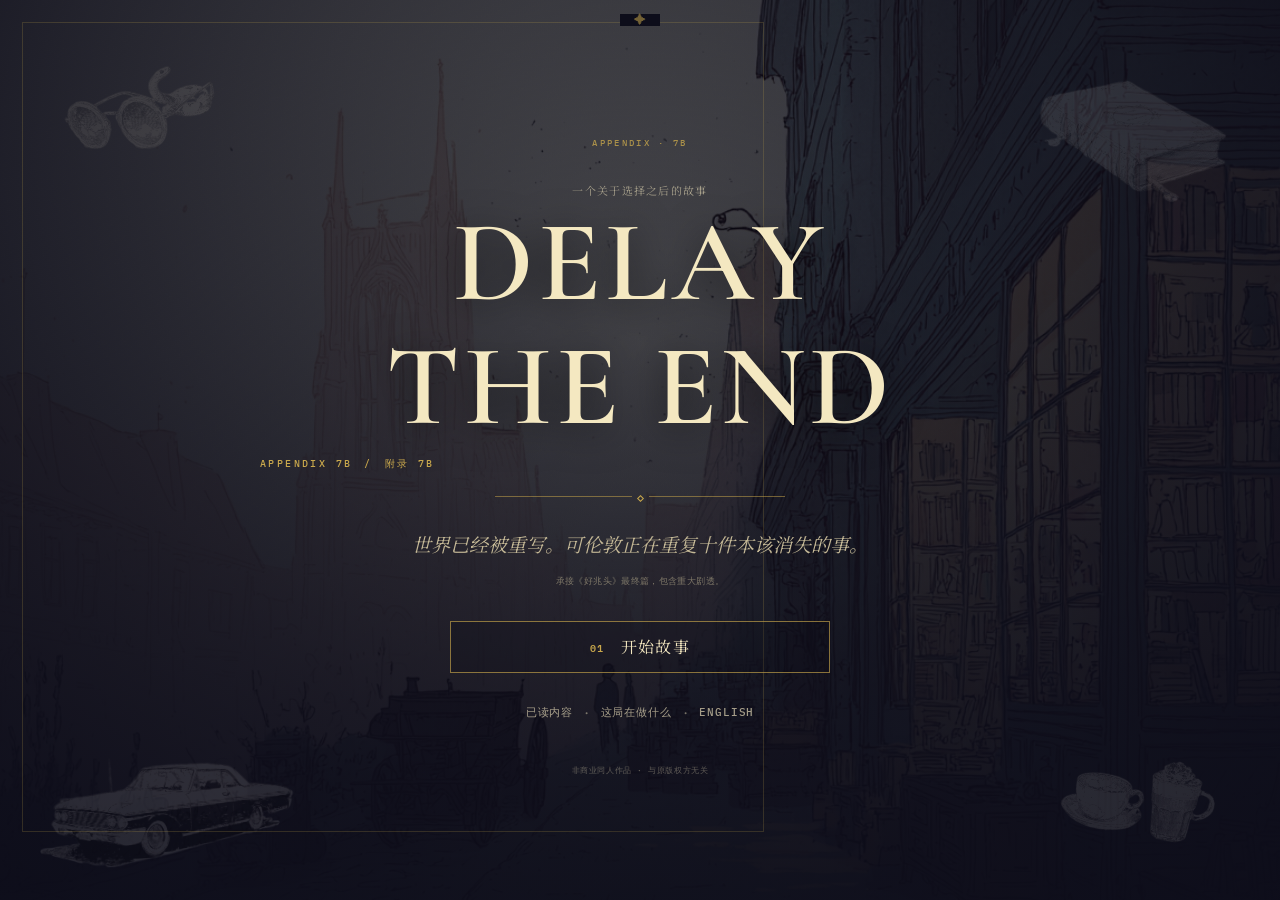
<file: index.html>
<!doctype html>
<html lang="zh-CN">
<head>
  <meta charset="utf-8">
  <meta name="viewport" content="width=device-width, initial-scale=1, viewport-fit=cover">
  <meta name="theme-color" content="#0d0d1a">
  <meta name="description" content="Delay the End: Appendix 7B — a narrative strategy game about the last surviving appendix of a rewritten universe.">
  <title>Delay the End — Appendix 7B</title>
  <link rel="icon" href="data:image/svg+xml,%3Csvg xmlns='http://www.w3.org/2000/svg' viewBox='0 0 64 64'%3E%3Crect width='64' height='64' fill='%23101316'/%3E%3Cpath d='M13 9h38v46H13z' fill='%23e8e0cd'/%3E%3Cpath d='M21 20h24M21 29h18M21 38h24' stroke='%23a34f3e' stroke-width='3'/%3E%3C/svg%3E">
  <link rel="preload" href="./assets/fonts/cormorant-garamond-600.woff2" as="font" type="font/woff2" crossorigin>
  <link rel="preload" href="./assets/fonts/source-serif-4-400.woff2" as="font" type="font/woff2" crossorigin>
  <link rel="stylesheet" href="./styles.css?v=4">
</head>
<body>
  <a class="skip-link" href="#archive-page">跳至档案正文</a>

  <div class="world-backdrop" aria-hidden="true">
    <div class="world-backdrop__scene"></div>
    <div class="world-backdrop__ink"></div>
    <div class="world-backdrop__grain"></div>
  </div>

  <div class="original-decor" aria-hidden="true">
    <img class="decor-item decor-glasses" src="./assets/decorations/glasses.PNG" alt="">
    <img class="decor-item decor-coffee" src="./assets/decorations/coffee-and-coco.PNG" alt="">
    <img class="decor-item decor-book" src="./assets/decorations/old-book.PNG" alt="">
    <img class="decor-item decor-car" src="./assets/decorations/classic-car.PNG" alt="">
  </div>

  <svg class="svg-defs" aria-hidden="true">
    <defs>
      <symbol id="mark-heaven" viewBox="0 0 32 32">
        <ellipse cx="16" cy="8" rx="9" ry="3.5" fill="none" stroke="currentColor" stroke-width="1.2"/>
        <path d="M16 11v16M16 14c-4 2-6 5-6 9M16 14c4 2 6 5 6 9" fill="none" stroke="currentColor" stroke-width="1.2" stroke-linecap="round"/>
      </symbol>
      <symbol id="mark-hell" viewBox="0 0 32 32">
        <path d="M10 5c1 5 4 6 6 6s5-1 6-6M16 11v16M10 24c2-3 4-4 6-4s4 1 6 4" fill="none" stroke="currentColor" stroke-width="1.2" stroke-linecap="round"/>
        <path d="M7 6l3-1-1 3M25 6l-3-1 1 3" fill="none" stroke="currentColor" stroke-width="1"/>
      </symbol>
      <symbol id="mark-human" viewBox="0 0 32 32">
        <path d="M6 22c5-8 15-8 20 0M9 24h14M16 7v13M12 11l4-4 4 4" fill="none" stroke="currentColor" stroke-width="1.2" stroke-linecap="round" stroke-linejoin="round"/>
      </symbol>
      <symbol id="mark-pressure" viewBox="0 0 32 32">
        <path d="M9 4h14M9 28h14M11 5c0 6 2 8 5 11-3 3-5 5-5 11M21 5c0 6-2 8-5 11 3 3 5 5 5 11" fill="none" stroke="currentColor" stroke-width="1.2" stroke-linecap="round"/>
        <path d="M16 14v5" stroke="currentColor" stroke-width="1.2" stroke-dasharray="1 2"/>
      </symbol>
      <symbol id="mark-link" viewBox="0 0 44 20">
        <path d="M2 16C10 2 15 2 22 10c7-8 12-8 20 6" fill="none" stroke="currentColor" stroke-width="1.2" stroke-linecap="round"/>
      </symbol>
    </defs>
  </svg>

  <main class="landing" id="landing">
    <div class="landing__folio" aria-hidden="true">APPENDIX · 7B</div>
    <section class="landing__copy" aria-labelledby="game-title">
      <p class="eyebrow" data-i18n="landingEyebrow">一个关于选择之后的故事</p>
      <h1 id="game-title"><span>Delay</span><span>the End</span></h1>
      <p class="landing__edition">APPENDIX 7B <span aria-hidden="true">/</span> <span data-i18n="edition">附录 7B</span></p>
      <div class="redaction-line" aria-hidden="true"><span></span><i></i><span></span></div>
      <p class="landing__lede" data-i18n="landingLede">世界已经被重写。可伦敦正在重复十件本该消失的事。</p>
      <p class="landing__spoiler" data-i18n="landingSpoiler">承接《好兆头》最终篇，包含重大剧透。</p>
      <div class="premise-card">
        <span data-i18n="yourGoal">这一局要做什么</span>
        <p data-i18n="premiseShort">十份旧报告正在伦敦成真。找到它们之间的联系，然后写下最后一页。</p>
      </div>
    </section>

    <nav class="landing__actions" aria-label="开始选项">
      <button class="primary-action ink-action" id="new-game-btn" type="button">
        <span class="action-index">01</span>
        <span data-i18n="newArchive">开始故事</span>
      </button>
      <button class="secondary-action" id="continue-btn" type="button" hidden>
        <span class="action-index">02</span>
        <span data-i18n="continueArchive">继续上次选择</span>
      </button>
      <div class="landing__utility">
        <button class="text-action" id="collection-btn" type="button" data-i18n="collection">已读内容</button>
        <span aria-hidden="true">·</span>
        <button class="text-action" id="guide-btn" type="button" data-i18n="worldGuide">这局在做什么</button>
        <span aria-hidden="true">·</span>
        <button class="text-action lang-button" type="button" data-action="toggle-language">EN</button>
      </div>
    </nav>

    <aside class="landing__marginalia" aria-label="档案批注">
      <span class="hand-note" data-i18n="landingNote">最后一页不是结尾。只是没人继续编号。</span>
      <span class="approval-mark" aria-hidden="true">UNFILED</span>
    </aside>

    <footer class="fanwork-note" data-i18n="fanwork">非商业同人作品 · 与原版权方无关</footer>
  </main>

  <main class="game-shell" id="game-shell" hidden>
    <header class="mobile-topbar">
      <div>
        <span class="mobile-topbar__act" id="mobile-act">ACT I</span>
        <span class="mobile-topbar__round" id="mobile-round">01 / 10</span>
      </div>
      <div class="mobile-topbar__actions">
        <button class="icon-button" type="button" data-action="open-menu" aria-label="打开菜单">☰</button>
        <button class="lang-button compact" type="button" data-action="toggle-language">EN</button>
      </div>
    </header>

    <aside class="status-rail" aria-label="档案状态">
      <div class="rail-header">
        <span class="rail-kicker">APPENDIX 7B</span>
        <strong id="act-label">ACT I</strong>
        <span id="act-title">没有阵营的世界</span>
      </div>

      <div class="round-ledger">
        <span data-i18n="round">回合</span>
        <strong id="round-current">01</strong>
        <span>/ 10</span>
      </div>

      <div class="stat-ledger" id="stat-ledger">
        <button class="stat-rule heaven" type="button" data-stat="heaven" aria-describedby="stat-description">
          <svg aria-hidden="true"><use href="#mark-heaven"></use></svg>
          <span class="stat-rule__copy"><b data-i18n="heaven">天堂回响</b><small id="heaven-value">18</small></span>
          <span class="stat-rule__track"><i id="heaven-bar"></i></span>
        </button>
        <button class="stat-rule hell" type="button" data-stat="hell" aria-describedby="stat-description">
          <svg aria-hidden="true"><use href="#mark-hell"></use></svg>
          <span class="stat-rule__copy"><b data-i18n="hell">地狱回响</b><small id="hell-value">18</small></span>
          <span class="stat-rule__track"><i id="hell-bar"></i></span>
        </button>
        <button class="stat-rule human" type="button" data-stat="human" aria-describedby="stat-description">
          <svg aria-hidden="true"><use href="#mark-human"></use></svg>
          <span class="stat-rule__copy"><b data-i18n="human">人间自由</b><small id="human-value">58</small></span>
          <span class="stat-rule__track"><i id="human-bar"></i></span>
        </button>
        <button class="stat-rule pressure" type="button" data-stat="pressure" aria-describedby="stat-description">
          <svg aria-hidden="true"><use href="#mark-pressure"></use></svg>
          <span class="stat-rule__copy"><b data-i18n="pressure">重写压力</b><small id="pressure-value">8</small></span>
          <span class="stat-rule__track"><i id="pressure-bar"></i></span>
        </button>
      </div>
      <p class="stat-description" id="stat-description" aria-live="polite"></p>

      <div class="bond-thread" aria-label="人物关系状态">
        <div class="bond-thread__label">
          <span data-i18n="bondThread">两条普通的人生</span>
          <svg aria-hidden="true"><use href="#mark-link"></use></svg>
        </div>
        <div class="bond-thread__lines" id="bond-thread" aria-hidden="true"><i></i><i></i></div>
        <p id="bond-copy">他们尚未想起彼此。</p>
      </div>

      <button class="rail-menu" type="button" data-action="open-menu"><span data-i18n="menu">菜单</span> <kbd>F</kbd></button>
    </aside>

    <section class="archive-column">
      <article class="archive-page" id="archive-page" tabindex="-1" aria-live="polite">
        <header class="archive-page__header">
          <div>
            <span class="folio-number" id="folio-number">7B—001</span>
            <span class="classification" data-i18n="classification">未授权现实记录</span>
          </div>
          <span class="page-number" id="page-number">01</span>
        </header>

        <nav class="story-trail" id="story-trail" aria-label="故事进度"></nav>

        <section class="story-brief" aria-labelledby="story-brief-label">
          <span id="story-brief-label" data-i18n="storySoFar">故事进行到这里</span>
          <p id="story-recap"></p>
          <strong id="story-goal"></strong>
        </section>

        <section class="callback-stack" id="callback-stack" hidden></section>

        <div class="event-heading">
          <p class="event-supratitle" id="event-supratitle">ACT I · RECORD 01</p>
          <h2 id="event-title">—</h2>
          <p class="event-marginalia" id="event-marginalia"></p>
        </div>

        <div class="event-body" id="event-body"></div>
        <div class="choice-list" id="choice-list" aria-label="事件选项"></div>

        <section class="resolution" id="resolution" tabindex="-1" hidden>
          <div class="resolution__rule"><span data-i18n="filedAs">记录结果</span></div>
          <p class="resolution__text" id="resolution-text"></p>
          <div class="effect-chips" id="effect-chips"></div>
          <p class="delayed-note" id="delayed-note" hidden></p>
        </section>

        <section class="followup" id="followup" hidden>
          <p class="followup__speaker" id="followup-speaker"></p>
          <h3 id="followup-question"></h3>
          <div class="followup__answers" id="followup-answers"></div>
          <p class="followup__response" id="followup-response" hidden></p>
        </section>

        <section class="stamp-drawer" id="stamp-drawer" aria-labelledby="stamp-heading" hidden>
          <div class="stamp-drawer__header">
            <div>
              <span class="marginal-label" data-i18n="optionalAction">可选操作</span>
              <h3 id="stamp-heading" data-i18n="applyStamp">为本页盖章</h3>
            </div>
            <span class="stamp-drawer__hint" data-i18n="stampHint">每页至多一枚</span>
          </div>
          <div class="stamp-list" id="stamp-list"></div>
          <button class="continue-action" id="continue-round-btn" type="button" data-i18n="continueRecord">不盖章，继续归档</button>
        </section>

        <footer class="archive-page__footer">
          <span>ARCHIVE COPY · DO NOT CANONIZE</span>
          <span id="archive-seed">SEED —</span>
        </footer>
      </article>

      <div class="mobile-stat-grid" id="mobile-stat-grid" aria-label="当前数值"></div>
      <button class="mobile-continue" id="mobile-continue" type="button" hidden></button>
    </section>

    <aside class="marginal-rail">
      <div class="marginal-rail__top">
        <button class="lang-button" type="button" data-action="toggle-language">EN</button>
        <button class="text-action" type="button" data-action="open-menu" data-i18n="menu">菜单</button>
      </div>

      <section class="chapter-note">
        <span class="chapter-note__number" id="chapter-note-number">I</span>
        <p id="chapter-note-copy">世界终于不再服从计划。档案却仍然服从编号。</p>
      </section>

      <section class="current-flags" aria-label="当前档案批注">
        <span class="marginal-label" data-i18n="activeNotes">现存批注</span>
        <div id="flag-list"></div>
      </section>
    </aside>
  </main>

  <section class="ending-screen" id="ending-screen" hidden aria-labelledby="ending-title">
    <div class="ending-screen__inner">
      <div class="ending-plate" id="ending-plate" aria-hidden="true"></div>
      <article class="ending-copy">
        <p class="eyebrow" data-i18n="finalDisposition">最终归档意见</p>
        <h2 id="ending-title"></h2>
        <p class="ending-subtitle" id="ending-subtitle"></p>
        <div class="ending-text" id="ending-text"></div>
        <div class="ending-variant" id="ending-variant"></div>
        <div class="ending-stats" id="ending-stats"></div>
        <div class="ending-actions">
          <button class="primary-action" type="button" data-action="new-from-ending" data-i18n="newArchive">打开新附录</button>
          <button class="secondary-action" type="button" data-action="open-collection" data-i18n="collection">档案索引</button>
          <button class="text-action lang-button ending-language" type="button" data-action="toggle-language">EN</button>
        </div>
      </article>
    </div>
  </section>

  <div class="modal-layer" id="modal-layer" hidden>
    <div class="modal-scrim" data-action="close-modal"></div>
    <section class="modal-sheet" id="modal-sheet" role="dialog" aria-modal="true" aria-labelledby="modal-title">
      <button class="modal-close" type="button" data-action="close-modal" aria-label="关闭">×</button>
      <div id="modal-content"></div>
    </section>
  </div>

  <aside class="tutorial-card" id="tutorial-card" hidden aria-live="polite">
    <span class="tutorial-card__index" id="tutorial-index">01 / 03</span>
    <p id="tutorial-copy"></p>
    <button type="button" id="tutorial-next" data-i18n="understood">继续</button>
  </aside>

  <div class="toast" id="toast" role="status" aria-live="polite"></div>

  <noscript>本游戏需要 JavaScript 才能运行。</noscript>
  <script type="module" src="./game.js?v=3"></script>
</body>
</html>
</file>
<file: styles.css>
@font-face {
  font-family: "Cormorant Archive";
  src: url("./assets/fonts/cormorant-garamond-600.woff2") format("woff2");
  font-display: swap;
  font-style: normal;
  font-weight: 600;
}

@font-face {
  font-family: "Cormorant Archive";
  src: url("./assets/fonts/cormorant-garamond-700.woff2") format("woff2");
  font-display: swap;
  font-style: normal;
  font-weight: 700;
}

@font-face {
  font-family: "Source Archive";
  src: url("./assets/fonts/source-serif-4-400.woff2") format("woff2");
  font-display: swap;
  font-style: normal;
  font-weight: 400;
}

@font-face {
  font-family: "Source Archive";
  src: url("./assets/fonts/source-serif-4-600.woff2") format("woff2");
  font-display: swap;
  font-style: normal;
  font-weight: 600;
}

@font-face {
  font-family: "IBM Plex Archive";
  src: url("./assets/fonts/ibm-plex-mono-500.woff2") format("woff2");
  font-display: swap;
  font-style: normal;
  font-weight: 500;
}

@font-face {
  font-family: "IBM Plex Archive";
  src: url("./assets/fonts/ibm-plex-mono-600.woff2") format("woff2");
  font-display: swap;
  font-style: normal;
  font-weight: 600;
}

@font-face {
  font-family: "Noto Archive SC";
  src: url("./assets/fonts/noto-serif-sc-400.woff2") format("woff2");
  font-display: swap;
  font-style: normal;
  font-weight: 400;
}

@font-face {
  font-family: "Noto Archive SC";
  src: url("./assets/fonts/noto-serif-sc-600.woff2") format("woff2");
  font-display: swap;
  font-style: normal;
  font-weight: 600;
}

:root {
  --ink-bg: #101316;
  --ink-bg-soft: #171b1d;
  --paper: #e8e0cd;
  --paper-bright: #f4eddc;
  --paper-deep: #d7cdb7;
  --ink: #211d19;
  --ink-soft: #5b5248;
  --ink-faint: rgba(33, 29, 25, 0.18);
  --heaven: #6f899b;
  --hell: #a34f3e;
  --human: #6d7862;
  --gold: #988255;
  --pressure: #7c302d;
  --chalk: #ece6d8;
  --serif-display: "Cormorant Archive", "Cormorant Garamond", "Iowan Old Style", Georgia, serif;
  --serif-body: "Source Archive", "Source Serif 4", "Noto Archive SC", "Songti SC", Georgia, serif;
  --serif-zh: "Noto Archive SC", "Noto Serif SC", "Source Han Serif SC", "Songti SC", STSong, serif;
  --mono: "IBM Plex Archive", "IBM Plex Mono", "SFMono-Regular", Consolas, monospace;
  --page-width: 704px;
  --ease-paper: cubic-bezier(.2, .72, .22, 1);
  --safe-top: max(12px, env(safe-area-inset-top));
  --safe-bottom: max(14px, env(safe-area-inset-bottom));
}

*, *::before, *::after { box-sizing: border-box; }

html {
  min-height: 100%;
  background: var(--ink-bg);
  color-scheme: dark;
  scroll-behavior: smooth;
  -webkit-font-smoothing: antialiased;
  text-rendering: optimizeLegibility;
}

body {
  min-width: 320px;
  min-height: 100vh;
  min-height: 100dvh;
  margin: 0;
  overflow-x: hidden;
  background: var(--ink-bg);
  color: var(--chalk);
  font-family: var(--serif-body);
}

button, input { font: inherit; }
button { -webkit-tap-highlight-color: transparent; }
[hidden] { display: none !important; }

.skip-link {
  position: fixed;
  top: 0;
  left: 1rem;
  z-index: 1000;
  padding: .7rem 1rem;
  color: var(--paper-bright);
  background: var(--ink-bg);
  transform: translateY(-110%);
}

.skip-link:focus { transform: translateY(0); }

:focus-visible {
  outline: 2px solid var(--paper-bright);
  outline-offset: 3px;
}

.world-backdrop,
.world-backdrop > div {
  position: fixed;
  inset: 0;
  pointer-events: none;
}

.world-backdrop { z-index: 0; overflow: hidden; }

.world-backdrop__scene {
  background-image: url("./assets/bg/IrisZhou_dark_atmospheric_London_street_illustration_fog_vint_60d8b786-7b09-4b1b-9b2b-364226ea47bd_2.png");
  background-size: cover;
  background-position: center;
  filter: saturate(.72) contrast(.98) brightness(.96);
  transform: scale(1.015);
}

.world-backdrop__ink {
  background:
    linear-gradient(90deg, rgba(244, 237, 220, .96) 0%, rgba(244, 237, 220, .86) 39%, rgba(244, 237, 220, .16) 68%, rgba(16, 19, 22, .2) 100%),
    linear-gradient(180deg, rgba(244, 237, 220, .08), rgba(16, 19, 22, .44));
}

.world-backdrop__grain,
.archive-page::before,
.modal-sheet::before,
.ending-copy::before {
  opacity: .12;
  background-image: url("data:image/svg+xml,%3Csvg xmlns='http://www.w3.org/2000/svg' width='150' height='150' viewBox='0 0 150 150'%3E%3Cfilter id='n'%3E%3CfeTurbulence type='fractalNoise' baseFrequency='.68' numOctaves='3' stitchTiles='stitch'/%3E%3C/filter%3E%3Crect width='100%25' height='100%25' filter='url(%23n)' opacity='.26'/%3E%3C/svg%3E");
  mix-blend-mode: multiply;
}

.svg-defs {
  position: absolute;
  width: 0;
  height: 0;
  overflow: hidden;
}

/* Landing */
.landing {
  position: relative;
  z-index: 2;
  display: grid;
  grid-template-columns: minmax(0, 680px) minmax(240px, 1fr);
  grid-template-rows: 1fr auto;
  width: min(100%, 1400px);
  min-height: 100vh;
  min-height: 100dvh;
  margin: 0 auto;
  padding: clamp(42px, 7vh, 86px) clamp(24px, 7vw, 110px) max(28px, env(safe-area-inset-bottom));
  color: var(--ink);
}

.landing::before {
  content: "";
  position: absolute;
  top: clamp(28px, 5vh, 60px);
  left: clamp(18px, 4vw, 62px);
  width: min(58vw, 760px);
  height: calc(100% - clamp(62px, 10vh, 116px));
  border-top: 1px solid rgba(33, 29, 25, .2);
  border-bottom: 1px solid rgba(33, 29, 25, .14);
  pointer-events: none;
}

.landing__folio {
  position: absolute;
  top: max(18px, env(safe-area-inset-top));
  left: clamp(24px, 7vw, 110px);
  font: 500 10px/1 var(--mono);
  letter-spacing: .2em;
}

.landing__copy {
  align-self: center;
  position: relative;
  max-width: 640px;
  padding-right: clamp(0px, 4vw, 56px);
}

.eyebrow,
.event-supratitle,
.marginal-label {
  margin: 0 0 1rem;
  font: 500 11px/1.5 var(--mono);
  letter-spacing: .18em;
  text-transform: uppercase;
}

.landing h1 {
  display: flex;
  flex-direction: column;
  margin: 0;
  color: var(--ink);
  font: 600 clamp(74px, 10vw, 148px)/.69 var(--serif-display);
  letter-spacing: -.065em;
  text-transform: uppercase;
}

.landing h1 span:last-child {
  margin-left: .62em;
  color: transparent;
  -webkit-text-stroke: 1.25px var(--ink);
  text-stroke: 1.25px var(--ink);
}

.landing__edition {
  display: flex;
  gap: .75rem;
  align-items: center;
  margin: 2rem 0 .7rem;
  font: 500 12px/1 var(--mono);
  letter-spacing: .18em;
}

.redaction-line { display: flex; gap: 6px; width: min(360px, 80%); height: 7px; }
.redaction-line span { flex: 1; background: var(--ink); }
.redaction-line i { width: 20%; border-top: 1px solid var(--hell); transform: rotate(-2deg); }

.landing__lede {
  max-width: 520px;
  margin: 1.6rem 0 .5rem;
  font-family: var(--serif-zh);
  font-size: clamp(18px, 2vw, 24px);
  line-height: 1.65;
}

.landing__spoiler {
  margin: 0;
  color: var(--ink-soft);
  font-size: 13px;
}

.landing__actions {
  align-self: center;
  display: flex;
  flex-direction: column;
  gap: 10px;
  width: min(100%, 330px);
  margin-left: auto;
}

.primary-action,
.secondary-action,
.continue-action,
.mobile-continue {
  min-height: 54px;
  border: 0;
  border-radius: 0;
  cursor: pointer;
  transition: transform 180ms var(--ease-paper), color 180ms ease, background 180ms ease;
}

.primary-action,
.secondary-action {
  display: flex;
  align-items: center;
  gap: 1rem;
  width: 100%;
  padding: 1rem 1.1rem;
  text-align: left;
}

.primary-action {
  color: var(--paper-bright);
  background: var(--ink);
}

.secondary-action {
  color: var(--ink);
  border: 1px solid rgba(33, 29, 25, .46);
  background: rgba(244, 237, 220, .46);
}

.primary-action:hover,
.secondary-action:hover,
.continue-action:hover { transform: translateX(3px); }

.action-index {
  color: var(--gold);
  font: 600 10px/1 var(--mono);
  letter-spacing: .15em;
}

.landing__utility {
  display: flex;
  flex-wrap: wrap;
  gap: .6rem;
  align-items: center;
  margin-top: .8rem;
  color: var(--ink-soft);
}

.text-action,
.lang-button,
.icon-button {
  padding: .35rem .1rem;
  color: inherit;
  border: 0;
  background: none;
  cursor: pointer;
  font: 500 11px/1.4 var(--mono);
  letter-spacing: .08em;
  text-transform: uppercase;
}

.text-action:hover,
.lang-button:hover { color: var(--hell); text-decoration: underline; text-underline-offset: 4px; }

.landing__marginalia {
  position: absolute;
  right: clamp(24px, 6vw, 96px);
  bottom: clamp(74px, 9vh, 120px);
  display: flex;
  align-items: flex-end;
  gap: 1rem;
  width: min(300px, 28vw);
  color: var(--paper-bright);
  transform: rotate(-2deg);
}

.hand-note {
  font-family: var(--serif-zh);
  font-size: 14px;
  font-style: italic;
  line-height: 1.8;
}

.approval-mark {
  padding: .35rem .55rem;
  color: var(--hell);
  border: 2px solid currentColor;
  font: 700 10px/1 var(--mono);
  letter-spacing: .12em;
  transform: rotate(8deg);
  opacity: .8;
}

.fanwork-note {
  grid-column: 1 / -1;
  align-self: end;
  color: rgba(33, 29, 25, .62);
  font: 500 10px/1.4 var(--mono);
  letter-spacing: .08em;
}

/* Game shell */
.game-shell {
  position: relative;
  z-index: 3;
  display: grid;
  grid-template-columns: 224px minmax(520px, var(--page-width)) 210px;
  gap: clamp(18px, 2.4vw, 38px);
  align-items: start;
  width: min(100%, 1220px);
  min-height: 100vh;
  min-height: 100dvh;
  margin: 0 auto;
  padding: clamp(24px, 4vh, 46px) 24px 64px;
}

.game-shell::before {
  content: "";
  position: fixed;
  inset: 0;
  z-index: -1;
  background:
    linear-gradient(90deg, rgba(16,19,22,.94), rgba(16,19,22,.8) 35%, rgba(16,19,22,.6) 68%, rgba(16,19,22,.84)),
    linear-gradient(180deg, rgba(16,19,22,.1), rgba(16,19,22,.7));
}

.status-rail,
.marginal-rail {
  position: sticky;
  top: 26px;
  min-width: 0;
}

.rail-header {
  display: flex;
  flex-direction: column;
  padding-bottom: 1.2rem;
  border-bottom: 1px solid rgba(236, 230, 216, .18);
}

.rail-kicker,
.classification,
.folio-number,
.page-number,
.archive-page__footer,
.stamp-drawer__hint {
  font: 500 9px/1.5 var(--mono);
  letter-spacing: .14em;
  text-transform: uppercase;
}

.rail-kicker { color: var(--gold); }
.rail-header strong { margin: .8rem 0 .15rem; font: 600 28px/.9 var(--serif-display); }
.rail-header > span:last-child { color: rgba(236,230,216,.7); font-size: 13px; }

.round-ledger {
  display: grid;
  grid-template-columns: 1fr auto auto;
  align-items: baseline;
  margin: 1.3rem 0 1.8rem;
  color: rgba(236,230,216,.55);
  font: 500 10px/1 var(--mono);
  letter-spacing: .1em;
  text-transform: uppercase;
}

.round-ledger strong { color: var(--paper-bright); font-size: 24px; font-weight: 500; }

.stat-ledger { display: grid; gap: 14px; }

.stat-rule {
  display: grid;
  grid-template-columns: 24px 1fr;
  gap: 5px 8px;
  width: 100%;
  padding: 0;
  color: rgba(236,230,216,.78);
  border: 0;
  background: none;
  text-align: left;
  cursor: help;
}

.stat-rule svg { grid-row: 1 / 3; width: 22px; height: 22px; margin-top: 2px; }
.stat-rule.heaven { color: var(--heaven); }
.stat-rule.hell { color: #bc6853; }
.stat-rule.human { color: #87927b; }
.stat-rule.pressure { color: #a74945; }

.stat-rule__copy { display: flex; justify-content: space-between; align-items: baseline; }
.stat-rule__copy b { color: rgba(236,230,216,.72); font: 500 9px/1 var(--mono); letter-spacing: .08em; }
.stat-rule__copy small { color: var(--paper-bright); font: 500 11px/1 var(--mono); }
.stat-rule__track {
  position: relative;
  display: block;
  height: 5px;
  overflow: hidden;
  background: repeating-linear-gradient(90deg, rgba(236,230,216,.13) 0, rgba(236,230,216,.13) 1px, transparent 1px, transparent 10%);
  border-bottom: 1px solid rgba(236,230,216,.16);
}
.stat-rule__track i { display: block; width: 0; height: 100%; background: currentColor; transition: width 260ms var(--ease-paper); }

.stat-description { min-height: 3.2em; margin: 1rem 0; color: rgba(236,230,216,.62); font-size: 12px; line-height: 1.6; }

.bond-thread { margin-top: 2.2rem; padding-top: 1rem; border-top: 1px solid rgba(236,230,216,.15); }
.bond-thread__label { display: flex; justify-content: space-between; color: rgba(236,230,216,.62); font: 500 9px/1.4 var(--mono); letter-spacing: .08em; }
.bond-thread__label svg { width: 42px; height: 20px; color: var(--gold); }
.bond-thread__lines { position: relative; height: 22px; margin-top: .5rem; }
.bond-thread__lines i { position: absolute; left: 0; width: 100%; border-top: 1px solid currentColor; transition: transform 360ms var(--ease-paper); }
.bond-thread__lines i:first-child { top: 5px; color: var(--heaven); transform: rotate(-1deg); }
.bond-thread__lines i:last-child { top: 15px; color: var(--hell); transform: rotate(1deg); }
.bond-thread p { margin: .4rem 0 0; color: rgba(236,230,216,.64); font-family: var(--serif-zh); font-size: 12px; line-height: 1.65; }

.rail-menu { width: 100%; margin-top: 2rem; padding: .65rem 0; color: rgba(236,230,216,.55); border: 0; border-top: 1px solid rgba(236,230,216,.15); background: none; text-align: left; cursor: pointer; font: 500 10px/1 var(--mono); }
.rail-menu kbd { float: right; color: var(--gold); border: 0; font: inherit; }

.archive-column { min-width: 0; }

.archive-page {
  position: relative;
  min-height: calc(100vh - 92px);
  padding: clamp(28px, 5vw, 58px) clamp(28px, 5vw, 64px) 34px;
  overflow: hidden;
  color: var(--ink);
  background:
    linear-gradient(90deg, transparent 0, rgba(110,90,60,.045) 50%, transparent 100%),
    var(--paper);
  box-shadow: 0 24px 80px rgba(0,0,0,.32), 0 1px 0 rgba(255,255,255,.36) inset;
  animation: pageReveal 340ms var(--ease-paper) both;
}

.archive-page::before,
.modal-sheet::before,
.ending-copy::before {
  content: "";
  position: absolute;
  inset: 0;
  pointer-events: none;
}

.archive-page::after {
  content: "";
  position: absolute;
  top: 0;
  right: 0;
  width: 28px;
  height: 28px;
  background: linear-gradient(225deg, var(--ink-bg) 0 48%, var(--paper-deep) 50% 52%, transparent 54%);
}

.archive-page__header,
.archive-page__footer {
  position: relative;
  z-index: 1;
  display: flex;
  justify-content: space-between;
  color: rgba(33,29,25,.56);
}

.archive-page__header { padding-bottom: 1rem; border-bottom: 1px solid var(--ink-faint); }
.archive-page__header > div { display: flex; gap: .8rem; }
.folio-number { color: var(--hell); font-weight: 700; }
.page-number { font-size: 13px; color: var(--ink); }

.event-heading { position: relative; z-index: 1; margin-top: clamp(30px, 5vh, 56px); }
.event-supratitle { margin-bottom: .7rem; color: var(--gold); }
.event-heading h2 { max-width: calc(100% - 170px); margin: 0; font-family: var(--serif-zh); font-size: clamp(30px, 4vw, 46px); font-weight: 600; line-height: 1.18; letter-spacing: -.02em; }
.event-marginalia { position: absolute; top: 0; right: 0; width: 150px; margin: 0; color: var(--hell); font-size: 12px; font-style: italic; line-height: 1.65; transform: translateX(34%) rotate(-2deg); }

.event-body {
  position: relative;
  z-index: 1;
  max-width: 42em;
  margin: 2.1rem 0 2.3rem;
  color: #302a24;
  font-family: var(--serif-zh);
  font-size: 17px;
  line-height: 1.82;
  white-space: pre-line;
}

.event-body::first-letter { font-size: 1.32em; }

html[lang="en"] .event-heading h2,
html[lang="en"] .event-body,
html[lang="en"] .choice-card__copy,
html[lang="en"] .resolution__text,
html[lang="en"] .ending-copy h2,
html[lang="en"] .ending-text,
html[lang="en"] .ending-variant,
html[lang="en"] .modal-sheet h2,
html[lang="en"] .modal-sheet h3 {
  font-family: var(--serif-body);
}
.prior-run-note {
  margin: 1.4rem 0 0;
  padding: .85rem 1rem;
  color: var(--ink-soft);
  border-left: 2px solid var(--gold);
  background: rgba(152,130,85,.08);
  font-size: 13px;
  font-style: italic;
  line-height: 1.7;
  transform: rotate(-.25deg);
}
.prior-run-note b { display: block; margin-bottom: .25rem; color: var(--gold); font: 700 9px/1.4 var(--mono); letter-spacing: .1em; font-style: normal; }

.callback-stack {
  position: relative;
  z-index: 2;
  margin: 1.4rem 0 -1rem;
}

.callback-note {
  position: relative;
  padding: .8rem 1rem .8rem 1.4rem;
  color: var(--ink-soft);
  border-left: 3px solid var(--hell);
  background: rgba(163,79,62,.07);
  font-size: 13px;
  line-height: 1.65;
}

.callback-note b { display: block; margin-bottom: .2rem; color: var(--hell); font: 700 9px/1.4 var(--mono); letter-spacing: .1em; text-transform: uppercase; }

.choice-list { position: relative; z-index: 1; display: grid; gap: 12px; }

.choice-card {
  position: relative;
  display: grid;
  grid-template-columns: 36px 1fr auto;
  gap: 12px;
  align-items: center;
  width: 100%;
  min-height: 72px;
  padding: 14px 16px 14px 12px;
  color: var(--ink);
  border: 0;
  border-top: 1px solid rgba(33,29,25,.2);
  border-bottom: 1px solid rgba(33,29,25,.2);
  background: rgba(244,237,220,.32);
  text-align: left;
  cursor: pointer;
  transition: transform 180ms var(--ease-paper), background 180ms ease, opacity 260ms ease, min-height 260ms var(--ease-paper);
}

.choice-card::before {
  content: "";
  position: absolute;
  top: -1px;
  bottom: -1px;
  left: 0;
  width: 2px;
  background: var(--gold);
  transform: scaleY(.35);
  transition: transform 180ms var(--ease-paper);
}

.choice-card:hover { transform: translateX(3px); background: rgba(244,237,220,.66); }
.choice-card:hover::before { transform: scaleY(1); }
.choice-card:focus-visible { outline: 2px double var(--ink); outline-offset: 3px; }
.choice-card.is-extreme::after { content: "EXTREME / 极端"; position: absolute; top: 6px; right: 8px; color: var(--hell); font: 700 8px/1 var(--mono); letter-spacing: .08em; }
.choice-card.is-extreme { background-image: repeating-linear-gradient(-45deg, transparent 0 9px, rgba(163,79,62,.07) 9px 10px); }

.choice-card__index { color: var(--gold); font: 600 13px/1 var(--mono); }
.choice-card__copy { font-family: var(--serif-zh); font-size: 15px; line-height: 1.55; }
.choice-card__preview { display: flex; flex-wrap: wrap; justify-content: flex-end; gap: 4px; max-width: 156px; }
.direction-chip { padding: 4px 6px; color: var(--ink-soft); border: 1px solid rgba(33,29,25,.18); font: 600 8px/1 var(--mono); letter-spacing: .03em; white-space: nowrap; }
.direction-chip.up { color: var(--human); }
.direction-chip.down { color: var(--pressure); }

.choice-card.is-unselected {
  min-height: 36px;
  padding-block: 8px;
  opacity: .42;
  pointer-events: none;
}
.choice-card.is-unselected .choice-card__preview { display: none; }
.choice-card.is-selected { pointer-events: none; background: rgba(152,130,85,.12); }
.choice-card.is-selected::before { background: var(--hell); transform: scaleY(1); }

.resolution { position: relative; z-index: 1; margin-top: 1.8rem; animation: inkReveal 320ms var(--ease-paper) both; }
.resolution__rule { display: flex; align-items: center; gap: 1rem; color: var(--hell); font: 700 9px/1 var(--mono); letter-spacing: .12em; text-transform: uppercase; }
.resolution__rule::before, .resolution__rule::after { content: ""; flex: 1; border-top: 1px solid rgba(163,79,62,.3); }
.resolution__text { margin: 1.2rem 0; color: #302820; font-family: var(--serif-zh); font-size: 16px; line-height: 1.78; }
.prior-response { display: block; margin-top: .9rem; padding-left: .8rem; color: var(--hell); border-left: 1px solid currentColor; font-size: 13px; font-style: italic; }
.effect-chips { display: flex; flex-wrap: wrap; gap: 6px; }
.effect-chip { padding: .42rem .58rem; color: var(--ink); border: 1px solid currentColor; font: 600 9px/1 var(--mono); letter-spacing: .04em; }
.effect-chip.heaven { color: #526f84; }
.effect-chip.hell { color: var(--hell); }
.effect-chip.human { color: #56634f; }
.effect-chip.pressure { color: var(--pressure); }
.delayed-note { margin: 1rem 0 0; padding-left: 1rem; color: var(--hell); border-left: 2px solid currentColor; font-size: 13px; font-style: italic; line-height: 1.6; }

.archive-page__footer { margin-top: 3rem; padding-top: .8rem; border-top: 1px solid var(--ink-faint); }

body[data-echo="heaven"] .archive-page__header,
body[data-echo="heaven"] .archive-page__footer { letter-spacing: .14em; }
body[data-echo="heaven"] .choice-card { border-color: rgba(82,111,132,.24); }
body[data-echo="hell"] .event-marginalia { transform: translateX(40%) rotate(-3.5deg); }
body[data-echo="hell"] .archive-page::after { border-color: transparent var(--hell) transparent transparent; }
body[data-echo="human"] .prior-run-note,
body[data-echo="human"] .delayed-note { color: var(--human); transform: rotate(-.45deg); }
body[data-pressure="high"] .archive-page { box-shadow: 0 0 0 1px rgba(124,48,45,.46), 0 28px 90px rgba(0,0,0,.44); }

/* Right rail */
.marginal-rail__top { display: flex; justify-content: flex-end; gap: 1rem; color: rgba(236,230,216,.66); }
.chapter-note { position: relative; margin-top: 7rem; padding: 1rem 0 1rem 2.7rem; border-top: 1px solid rgba(236,230,216,.18); border-bottom: 1px solid rgba(236,230,216,.1); }
.chapter-note__number { position: absolute; top: .5rem; left: 0; color: var(--gold); font: 600 42px/1 var(--serif-display); }
.chapter-note p { margin: 0; color: rgba(236,230,216,.66); font-family: var(--serif-zh); font-size: 12px; line-height: 1.75; }

.stamp-drawer { margin-top: 2.2rem; animation: inkReveal 320ms var(--ease-paper) both; }
.stamp-drawer__header { display: flex; justify-content: space-between; gap: .8rem; align-items: end; margin-bottom: 1rem; }
.stamp-drawer__header .marginal-label { margin-bottom: .35rem; color: var(--gold); }
.stamp-drawer h3 { margin: 0; font-family: var(--serif-zh); font-size: 18px; font-weight: 600; }
.stamp-drawer__hint { color: rgba(236,230,216,.42); }
.stamp-list { display: grid; gap: 8px; }

.stamp-button {
  position: relative;
  width: 100%;
  min-height: 54px;
  padding: .75rem 2.8rem .75rem .8rem;
  color: var(--paper-bright);
  border: 1px solid rgba(236,230,216,.2);
  background: rgba(16,19,22,.36);
  text-align: left;
  cursor: pointer;
  transition: transform 180ms var(--ease-paper), border-color 180ms ease;
}
.stamp-button:hover:not(:disabled) { transform: translateX(-3px) rotate(-.3deg); border-color: var(--gold); }
.stamp-button:disabled { opacity: .36; cursor: not-allowed; }
.stamp-button b { display: block; font-family: var(--serif-zh); font-size: 13px; font-weight: 600; }
.stamp-button small { display: block; margin-top: .2rem; color: rgba(236,230,216,.55); font-size: 10px; line-height: 1.4; }
.stamp-button__count { position: absolute; top: 50%; right: .65rem; display: grid; place-items: center; width: 28px; height: 28px; color: var(--gold); border: 1px solid currentColor; border-radius: 50%; font: 700 10px/1 var(--mono); transform: translateY(-50%) rotate(5deg); }
.stamp-button.is-applied { color: #c16d57; border: 2px solid currentColor; transform: rotate(-1deg); animation: stampDown 420ms var(--ease-paper); }

.continue-action { width: 100%; margin-top: 10px; padding: .8rem; color: var(--ink); background: var(--paper); font-size: 12px; }

.current-flags { margin-top: 2.4rem; }
.current-flags .marginal-label { color: rgba(236,230,216,.45); }
.flag-note { position: relative; margin: .7rem 0; padding-left: .8rem; color: rgba(236,230,216,.62); border-left: 1px solid var(--hell); font-family: var(--serif-zh); font-size: 11px; line-height: 1.55; }
.flag-empty { color: rgba(236,230,216,.35); font-size: 11px; font-style: italic; }

.mobile-topbar,
.mobile-stat-grid,
.mobile-continue { display: none; }

/* Modal */
.modal-layer {
  position: fixed;
  inset: 0;
  z-index: 100;
  display: grid;
  place-items: center;
  padding: max(20px, env(safe-area-inset-top)) 18px max(20px, env(safe-area-inset-bottom));
}
.modal-scrim { position: absolute; inset: 0; background: rgba(9,11,12,.8); backdrop-filter: blur(4px); }
.modal-sheet {
  position: relative;
  z-index: 1;
  width: min(100%, 720px);
  max-height: min(760px, calc(100dvh - 40px));
  padding: clamp(28px, 5vw, 56px);
  overflow-y: auto;
  color: var(--ink);
  background: var(--paper-bright);
  box-shadow: 0 30px 90px rgba(0,0,0,.5);
}
.modal-close { position: sticky; top: 0; z-index: 4; float: right; width: 44px; height: 44px; margin: -18px -18px 0 0; color: var(--ink); border: 0; background: transparent; cursor: pointer; font: 400 28px/1 var(--serif-display); }
.modal-sheet h2 { margin: 0 0 1rem; font-family: var(--serif-zh); font-size: clamp(30px, 5vw, 48px); line-height: 1.15; }
.modal-sheet h3 { margin: 2rem 0 .5rem; font-family: var(--serif-zh); }
.modal-sheet p { color: var(--ink-soft); line-height: 1.75; }
.modal-sheet .primary-action, .modal-sheet .secondary-action { justify-content: center; margin-top: 1rem; }

.act-interstitial {
  display: grid;
  grid-template-columns: minmax(230px, .92fr) minmax(280px, 1.08fr);
  min-height: 420px;
  margin: clamp(-56px, -5vw, -28px);
}
.act-interstitial__plate {
  min-height: 420px;
  background-color: var(--ink-bg-soft);
  background-image:
    linear-gradient(180deg, rgba(16,19,22,.04), rgba(16,19,22,.56)),
    var(--act-plate),
    url("./assets/bg/IrisZhou_dark_atmospheric_London_street_illustration_fog_vint_60d8b786-7b09-4b1b-9b2b-364226ea47bd_2.png");
  background-position: center;
  background-size: cover;
  filter: saturate(.78) contrast(1.04);
}
.act-interstitial__copy {
  display: flex;
  flex-direction: column;
  justify-content: center;
  padding: clamp(30px, 5vw, 58px);
  background:
    linear-gradient(90deg, rgba(152,130,85,.1) 1px, transparent 1px) 0 0 / 32px 100%,
    var(--paper-bright);
}
.act-interstitial__copy .eyebrow { color: var(--gold); }
.act-interstitial__copy p { max-width: 34em; }
.act-interstitial__copy .primary-action { margin-top: auto; }

.spoiler-box { padding: 1rem 1.2rem; border-left: 4px solid var(--hell); background: rgba(163,79,62,.08); }
.spoiler-box b { color: var(--hell); }
.spoiler-check { display: flex; gap: .75rem; align-items: flex-start; margin: 1.5rem 0; cursor: pointer; }
.spoiler-check input { width: 20px; height: 20px; accent-color: var(--hell); }

.stamp-setup-grid { display: grid; grid-template-columns: repeat(2, 1fr); gap: 10px; margin: 1.5rem 0; }
.stamp-select {
  position: relative;
  min-height: 124px;
  padding: 1rem;
  color: var(--ink);
  border: 1px solid rgba(33,29,25,.24);
  background: rgba(232,224,205,.5);
  text-align: left;
  cursor: pointer;
}
.stamp-select[aria-pressed="true"] { border: 2px solid var(--hell); background: rgba(163,79,62,.08); transform: rotate(-.4deg); }
.stamp-select b { display: block; font-family: var(--serif-zh); font-size: 16px; }
.stamp-select small { display: block; margin-top: .45rem; color: var(--ink-soft); line-height: 1.55; }
.stamp-select i { position: absolute; top: .7rem; right: .7rem; color: var(--gold); font: normal 700 10px/1 var(--mono); }

.guide-grid { display: grid; grid-template-columns: 1fr 1fr; gap: 12px; }
.guide-card { padding: 1rem; border-top: 3px solid currentColor; background: rgba(232,224,205,.5); }
.guide-card.heaven { color: #526f84; }
.guide-card.hell { color: var(--hell); }
.guide-card.human { color: #56634f; }
.guide-card.pressure { color: var(--pressure); }
.guide-card b { color: inherit; font-family: var(--serif-zh); }
.guide-card p { margin-bottom: 0; color: var(--ink-soft); font-size: 13px; }

.collection-summary { display: flex; gap: 2rem; margin: 1rem 0 2rem; font: 600 11px/1 var(--mono); color: var(--ink-soft); }
.ending-index { display: grid; grid-template-columns: repeat(3, 1fr); gap: 10px; }
.ending-index__item { min-height: 112px; padding: 1rem; color: var(--ink-soft); border: 1px solid rgba(33,29,25,.2); background: rgba(232,224,205,.5); }
.ending-index__item.is-locked { filter: grayscale(1); opacity: .46; }
.ending-index__item b { display: block; color: var(--ink); font-family: var(--serif-zh); }
.ending-index__item span { display: block; margin-top: 1rem; font: 500 9px/1.4 var(--mono); letter-spacing: .06em; }
.event-index { display: grid; gap: 6px; }
.event-index__row { display: grid; grid-template-columns: 1fr auto; gap: 1rem; padding: .65rem 0; border-bottom: 1px solid rgba(33,29,25,.14); }
.event-index__row span { color: var(--ink-soft); font: 500 10px/1.4 var(--mono); }
.legacy-index { display: grid; grid-template-columns: 1fr 1fr; gap: 8px; }
.legacy-fragment { display: grid; grid-template-columns: 28px 1fr; gap: .2rem .65rem; padding: .8rem; border: 1px solid rgba(33,29,25,.16); background: rgba(232,224,205,.45); }
.legacy-fragment > span { grid-row: 1 / 3; color: var(--gold); font: 700 10px/1.2 var(--mono); }
.legacy-fragment b { font-family: var(--serif-zh); font-size: 13px; }
.legacy-fragment small { color: var(--ink-soft); font: 500 8px/1.2 var(--mono); letter-spacing: .05em; }
.legacy-fragment.is-locked { opacity: .42; }

/* Tutorial and feedback */
.tutorial-card {
  position: fixed;
  right: clamp(18px, 4vw, 54px);
  bottom: max(20px, env(safe-area-inset-bottom));
  z-index: 80;
  width: min(360px, calc(100vw - 36px));
  padding: 1rem 1.1rem;
  color: var(--ink);
  border-left: 4px solid var(--gold);
  background: var(--paper-bright);
  box-shadow: 0 18px 50px rgba(0,0,0,.32);
  animation: inkReveal 280ms var(--ease-paper) both;
}
.tutorial-card__index { color: var(--gold); font: 700 9px/1 var(--mono); letter-spacing: .12em; }
.tutorial-card p { margin: .6rem 0 .8rem; font-family: var(--serif-zh); font-size: 13px; line-height: 1.65; }
.tutorial-card button { min-width: 76px; min-height: 38px; color: var(--paper-bright); border: 0; background: var(--ink); cursor: pointer; }

.toast {
  position: fixed;
  left: 50%;
  bottom: max(20px, env(safe-area-inset-bottom));
  z-index: 120;
  max-width: min(500px, calc(100vw - 32px));
  padding: .7rem 1rem;
  color: var(--paper-bright);
  border-left: 3px solid var(--gold);
  background: var(--ink-bg-soft);
  box-shadow: 0 12px 34px rgba(0,0,0,.36);
  font-size: 13px;
  line-height: 1.5;
  opacity: 0;
  pointer-events: none;
  transform: translate(-50%, 12px);
  transition: opacity 180ms ease, transform 180ms var(--ease-paper);
}
.toast.is-visible { opacity: 1; transform: translate(-50%, 0); }

/* Ending */
.ending-screen {
  position: fixed;
  inset: 0;
  z-index: 90;
  overflow-y: auto;
  background: var(--ink-bg);
  animation: fadeIn 420ms ease both;
}
.ending-screen__inner {
  display: grid;
  grid-template-columns: minmax(320px, .9fr) minmax(480px, 1.1fr);
  align-items: stretch;
  width: min(100%, 1380px);
  min-height: 100%;
  margin: 0 auto;
}
.ending-plate {
  min-height: 620px;
  background-color: #1b2021;
  background-image: linear-gradient(180deg, transparent, rgba(16,19,22,.64)), var(--ending-plate), url("./assets/bg/IrisZhou_dark_atmospheric_London_street_illustration_fog_vint_60d8b786-7b09-4b1b-9b2b-364226ea47bd_2.png");
  background-size: cover;
  background-position: center;
}
.ending-copy {
  position: relative;
  padding: clamp(46px, 8vw, 110px) clamp(30px, 7vw, 92px) 70px;
  color: var(--ink);
  background: var(--paper);
}
.ending-copy .eyebrow { color: var(--hell); }
.ending-copy h2 { margin: 0; font-family: var(--serif-zh); font-size: clamp(42px, 6vw, 74px); line-height: 1.06; }
.ending-subtitle { margin: .8rem 0 2.2rem; color: var(--gold); font: 600 11px/1.5 var(--mono); letter-spacing: .1em; text-transform: uppercase; }
.ending-text { font-family: var(--serif-zh); font-size: 17px; line-height: 1.88; white-space: pre-line; }
.ending-variant { margin: 2rem 0; padding: 1.2rem 1.3rem; color: var(--ink-soft); border-left: 3px solid var(--hell); background: rgba(244,237,220,.55); font-family: var(--serif-zh); font-style: italic; line-height: 1.75; }
.ending-stats { display: grid; grid-template-columns: repeat(4, 1fr); gap: 8px; margin: 2rem 0; }
.ending-stat { padding-top: .7rem; border-top: 2px solid currentColor; }
.ending-stat b { display: block; font: 600 9px/1.4 var(--mono); letter-spacing: .05em; }
.ending-stat strong { display: block; margin-top: .35rem; font: 600 23px/1 var(--serif-display); }
.ending-actions { display: flex; gap: 10px; }
.ending-language { min-width: 74px; color: var(--ink-soft); }

/* Animations */
@keyframes pageReveal { from { opacity: 0; transform: translateY(8px) rotate(.15deg); } to { opacity: 1; transform: none; } }
@keyframes inkReveal { from { opacity: 0; clip-path: inset(0 100% 0 0); } to { opacity: 1; clip-path: inset(0); } }
@keyframes stampDown { 0% { opacity: 0; transform: scale(1.15) rotate(5deg); } 65% { opacity: 1; transform: scale(.96) rotate(-2deg); } 100% { transform: scale(1) rotate(-1deg); } }
@keyframes fadeIn { from { opacity: 0; } to { opacity: 1; } }

/* Tablet and mobile */
@media (max-width: 1080px) {
  .game-shell { grid-template-columns: 190px minmax(480px, 680px) 180px; gap: 18px; padding-inline: 16px; }
  .event-marginalia { position: static; width: auto; margin-top: .7rem; transform: rotate(-1deg); }
  .event-heading h2 { max-width: none; }
  .choice-card { grid-template-columns: 32px 1fr; }
  .choice-card__preview { grid-column: 2; justify-content: flex-start; max-width: none; }
}

@media (max-width: 900px) {
  .world-backdrop__scene { background-position: 58% center; }
  .world-backdrop__ink { background: linear-gradient(180deg, rgba(16,19,22,.6), rgba(16,19,22,.88)); }

  .landing { display: flex; flex-direction: column; min-height: 100dvh; padding: max(64px, calc(env(safe-area-inset-top) + 40px)) 20px max(24px, env(safe-area-inset-bottom)); color: var(--paper-bright); }
  .landing::before { inset: max(30px, env(safe-area-inset-top)) 12px max(22px, env(safe-area-inset-bottom)); width: auto; height: auto; border: 1px solid rgba(244,237,220,.2); }
  .landing__folio { color: var(--gold); }
  .landing__copy { align-self: stretch; margin: auto 0 2rem; padding: 0; }
  .landing h1 { color: var(--paper-bright); font-size: clamp(64px, 19vw, 108px); line-height: .72; }
  .landing h1 span:last-child { margin-left: .25em; -webkit-text-stroke-color: var(--paper-bright); }
  .landing__lede { font-size: 18px; }
  .landing__spoiler { color: rgba(244,237,220,.58); }
  .redaction-line span { background: var(--paper-bright); }
  .landing__actions { align-self: stretch; width: 100%; margin: 0; }
  .secondary-action { color: var(--paper-bright); border-color: rgba(244,237,220,.36); background: rgba(16,19,22,.38); }
  .landing__utility { color: rgba(244,237,220,.7); }
  .landing__marginalia { display: none; }
  .fanwork-note { margin-top: 1.5rem; color: rgba(244,237,220,.45); }

  .game-shell { display: block; width: 100%; padding: 0 10px calc(110px + env(safe-area-inset-bottom)); }
  .game-shell::before { background: rgba(16,19,22,.86); }
  .status-rail { display: none; }
  .mobile-topbar { position: fixed; top: 0; left: 0; right: 0; z-index: 40; display: flex; justify-content: space-between; align-items: center; min-height: calc(48px + env(safe-area-inset-top)); padding: var(--safe-top) 14px 8px; color: var(--paper-bright); border-bottom: 1px solid rgba(236,230,216,.16); background: rgba(16,19,22,.95); backdrop-filter: blur(10px); }
  .mobile-topbar__act, .mobile-topbar__round { font: 600 9px/1 var(--mono); letter-spacing: .1em; }
  .mobile-topbar__round { margin-left: .6rem; color: var(--gold); }
  .mobile-topbar__actions { display: flex; gap: 14px; align-items: center; }
  .icon-button { min-width: 44px; min-height: 36px; color: var(--paper-bright); font-size: 17px; }
  .lang-button.compact { color: var(--paper-bright); }

  .archive-column { padding-top: calc(146px + env(safe-area-inset-top)); }
  .archive-page { min-height: 0; padding: 26px clamp(17px, 5vw, 30px) 28px; box-shadow: 0 18px 50px rgba(0,0,0,.34); }
  .archive-page::after { width: 20px; height: 20px; }
  .classification { display: none; }
  .event-heading { margin-top: 28px; }
  .event-heading h2 { font-size: clamp(30px, 9vw, 42px); }
  .event-body { margin: 1.5rem 0 1.8rem; font-size: 17px; line-height: 1.78; }
  .event-marginalia { font-size: 13px; }
  .choice-card { min-height: 76px; padding: 14px 12px; }
  .choice-card__copy { font-size: 15px; }
  .choice-card__preview { gap: 5px; }
  .direction-chip { font-size: 8px; }
  .resolution__text { font-size: 16px; }
  .archive-page__footer { flex-direction: column; gap: .3rem; }

  .mobile-stat-grid { position: fixed; top: calc(50px + env(safe-area-inset-top)); left: 10px; right: 10px; z-index: 36; display: grid; grid-template-columns: 1fr 1fr; gap: 1px; padding: 1px; background: rgba(236,230,216,.18); box-shadow: 0 10px 30px rgba(0,0,0,.22); }
  .mobile-stat { position: relative; display: flex; justify-content: space-between; align-items: center; min-height: 43px; padding: 7px 9px; color: var(--paper-bright); border: 0; background: rgba(16,19,22,.96); font: 600 9px/1 var(--mono); }
  .mobile-stat i { position: absolute; left: 0; bottom: 0; height: 2px; background: currentColor; }
  .mobile-stat.heaven { color: #93adbd; }
  .mobile-stat.hell { color: #c87561; }
  .mobile-stat.human { color: #9ca893; }
  .mobile-stat.pressure { color: #c85d58; }
  .mobile-stat b { color: rgba(244,237,220,.7); font-size: 8px; }
  .mobile-stat strong { color: currentColor; font-size: 12px; }

  .marginal-rail { display: contents; }
  .marginal-rail__top, .chapter-note, .current-flags { display: none; }
  .stamp-drawer { position: fixed; left: 0; right: 0; bottom: 0; z-index: 60; max-height: min(70dvh, 610px); margin: 0; padding: 18px 16px calc(18px + env(safe-area-inset-bottom)); overflow-y: auto; color: var(--paper-bright); border-top: 1px solid var(--gold); background: rgba(16,19,22,.985); box-shadow: 0 -22px 60px rgba(0,0,0,.48); }
  .stamp-list { grid-template-columns: 1fr 1fr; }
  .stamp-button { min-height: 74px; }
  .continue-action { min-height: 48px; }
  .mobile-continue { position: fixed; left: 12px; right: 12px; bottom: calc(10px + env(safe-area-inset-bottom)); z-index: 50; display: block; width: calc(100% - 24px); padding: .85rem 1rem; color: var(--ink); background: var(--paper-bright); box-shadow: 0 12px 36px rgba(0,0,0,.42); }

  .tutorial-card { right: 12px; bottom: calc(12px + env(safe-area-inset-bottom)); width: calc(100% - 24px); }
  .toast { bottom: calc(76px + env(safe-area-inset-bottom)); }

  .ending-screen__inner { display: block; min-height: auto; }
  .ending-plate { min-height: 38vh; max-height: 420px; background-image: linear-gradient(180deg, transparent, rgba(16,19,22,.64)), var(--ending-plate-mobile, var(--ending-plate)), url("./assets/bg/IrisZhou_dark_atmospheric_London_street_illustration_fog_vint_60d8b786-7b09-4b1b-9b2b-364226ea47bd_2.png"); }
  .ending-copy { min-height: 62vh; padding: 38px 20px calc(40px + env(safe-area-inset-bottom)); }
  .ending-copy h2 { font-size: clamp(40px, 12vw, 58px); }
  .ending-text { font-size: 17px; line-height: 1.82; }
  .ending-stats { grid-template-columns: 1fr 1fr; }
  .ending-actions { flex-direction: column; }
}

@media (max-width: 560px) {
  .landing h1 { font-size: clamp(58px, 20vw, 88px); }
  .landing__edition { margin-top: 1.5rem; font-size: 10px; }
  .archive-page__header > div { gap: .4rem; }
  .page-number { font-size: 11px; }
  .choice-card { grid-template-columns: 28px 1fr; gap: 6px; }
  .choice-card__index { font-size: 11px; }
  .stamp-list { grid-template-columns: 1fr; }
  .stamp-button { min-height: 58px; }
  .stamp-setup-grid, .guide-grid, .ending-index, .legacy-index { grid-template-columns: 1fr; }
  .modal-layer { padding-inline: 10px; }
  .modal-sheet { padding: 28px 20px; }
  .collection-summary { gap: 1rem; flex-wrap: wrap; }
  .act-interstitial { display: block; min-height: 0; margin: -28px -20px; }
  .act-interstitial__plate { min-height: 32vh; }
  .act-interstitial__plate { background-image: linear-gradient(180deg, rgba(16,19,22,.04), rgba(16,19,22,.56)), var(--act-plate-mobile, var(--act-plate)), url("./assets/bg/IrisZhou_dark_atmospheric_London_street_illustration_fog_vint_60d8b786-7b09-4b1b-9b2b-364226ea47bd_2.png"); }
  .act-interstitial__copy { min-height: 330px; padding: 28px 20px; }
}

@media (max-height: 680px) and (max-width: 900px) {
  .archive-column { padding-top: calc(132px + env(safe-area-inset-top)); }
  .mobile-stat { min-height: 36px; }
  .event-body { line-height: 1.68; }
}

@media (prefers-reduced-motion: reduce) {
  html { scroll-behavior: auto; }
  *, *::before, *::after { animation-duration: .01ms !important; animation-iteration-count: 1 !important; transition-duration: .01ms !important; }
}

/* ========================================================================== */
/* Original Night Edition                                                     */
/* Restores the first release's London-at-night interface over the v3 engine. */
/* ========================================================================== */

:root {
  --night: #0d0d1a;
  --night-surface: #1a1a2e;
  --night-surface-deep: #11111f;
  --parchment: #f4e8c1;
  --parchment-dim: #c4b896;
  --original-gold: #c9a84c;
  --original-heaven: #6e8ca8;
  --original-hell: #c46a32;
  --original-human: #5a8a5e;
  --original-pressure: #a83232;
  --ghost-line: rgba(244, 232, 193, .18);
}

html,
body {
  background: var(--night);
  color: var(--parchment);
}

body {
  font-family: var(--serif-zh);
}

.world-backdrop__scene {
  background-position: center;
  filter: saturate(.66) contrast(1.04) brightness(.64);
  transform: scale(1.012);
}

.world-backdrop__ink {
  background:
    radial-gradient(circle at 50% 38%, rgba(13, 13, 26, .42), rgba(13, 13, 26, .75) 62%, rgba(13, 13, 26, .94) 100%),
    linear-gradient(180deg, rgba(13, 13, 26, .18), rgba(13, 13, 26, .82));
}

.world-backdrop__grain {
  opacity: .08;
  mix-blend-mode: soft-light;
}

.original-decor {
  position: fixed;
  inset: 0;
  z-index: 1;
  overflow: hidden;
  pointer-events: none;
}

.decor-item {
  position: absolute;
  display: block;
  object-fit: contain;
  opacity: .13;
  filter: sepia(.22) saturate(.68) brightness(.82);
}

.decor-glasses { top: 8%; left: 5%; width: clamp(92px, 12vw, 174px); transform: rotate(-13deg); }
.decor-coffee { right: 5%; bottom: 7%; width: clamp(92px, 12vw, 166px); transform: rotate(9deg); }
.decor-book { right: 4%; top: 9%; width: clamp(110px, 15vw, 220px); transform: rotate(8deg); }
.decor-car { bottom: 4%; left: 3%; width: clamp(150px, 20vw, 290px); transform: rotate(-3deg); }

.skip-link {
  color: var(--night);
  background: var(--parchment);
}

:focus-visible {
  outline-color: var(--parchment);
}

/* Opening screen */
.landing {
  position: relative;
  z-index: 2;
  display: flex;
  flex-direction: column;
  align-items: center;
  justify-content: center;
  width: 100%;
  min-height: 100vh;
  min-height: 100dvh;
  padding: max(42px, env(safe-area-inset-top)) 24px max(28px, env(safe-area-inset-bottom));
  color: var(--parchment);
  text-align: center;
}

.landing::before {
  content: "";
  position: fixed;
  inset: 22px;
  z-index: -1;
  display: block;
  border: 1px solid rgba(201, 168, 76, .2);
  pointer-events: none;
}

.landing::after {
  content: "✦";
  position: fixed;
  top: 14px;
  left: 50%;
  z-index: -1;
  padding: 0 14px;
  color: rgba(201, 168, 76, .55);
  background: var(--night);
  font: 12px/1 var(--serif-display);
  transform: translateX(-50%);
}

.landing__folio {
  position: static;
  margin-bottom: 2.2rem;
  color: rgba(201, 168, 76, .78);
  font: 500 9px/1 var(--mono);
  letter-spacing: .26em;
}

.landing__copy {
  width: min(100%, 760px);
  max-width: 760px;
  margin: 0;
  padding: 0;
  color: inherit;
  border: 0;
  border-radius: 0;
  background: transparent;
  box-shadow: none;
}

.landing .eyebrow {
  margin: 0 0 1rem;
  color: rgba(244, 232, 193, .58);
  font: 500 11px/1.5 var(--serif-zh);
  letter-spacing: .12em;
}

.landing h1 {
  display: flex;
  justify-content: center;
  gap: .24em;
  margin: 0;
  color: var(--parchment);
  font-family: var(--serif-display);
  font-size: clamp(58px, 9vw, 118px);
  font-weight: 600;
  line-height: .84;
  letter-spacing: .035em;
  text-transform: uppercase;
  text-shadow: 0 6px 38px rgba(0, 0, 0, .6);
}

.landing h1 span:last-child {
  margin: 0;
  color: inherit;
  -webkit-text-stroke: 0;
}

.landing__edition {
  margin: 1.45rem 0 0;
  color: var(--original-gold);
  font: 500 10px/1 var(--mono);
  letter-spacing: .24em;
}

.redaction-line {
  width: min(290px, 58vw);
  margin: 1.7rem auto 1.45rem;
}

.redaction-line span {
  height: 1px;
  background: rgba(201, 168, 76, .52);
}

.redaction-line i {
  width: 5px;
  height: 5px;
  border: 1px solid var(--original-gold);
  background: transparent;
  transform: rotate(45deg);
}

.landing__lede {
  max-width: 34em;
  margin: 0 auto;
  color: var(--parchment-dim);
  font-family: var(--serif-zh);
  font-size: clamp(16px, 1.7vw, 19px);
  font-style: italic;
  line-height: 1.85;
}

.landing__spoiler {
  margin: .8rem auto 0;
  color: rgba(196, 184, 150, .54);
  font: 500 9px/1.6 var(--mono);
  letter-spacing: .04em;
}

.premise-card,
.landing__marginalia {
  display: none;
}

.landing__actions {
  display: flex;
  flex-direction: column;
  align-items: center;
  width: min(100%, 380px);
  margin: 2rem auto 0;
  padding: 0;
  border: 0;
  border-radius: 0;
  background: transparent;
  box-shadow: none;
}

.primary-action,
.secondary-action {
  justify-content: center;
  width: 100%;
  min-height: 52px;
  padding: .85rem 1.3rem;
  color: var(--parchment);
  border: 1px solid rgba(201, 168, 76, .65);
  border-radius: 0;
  background: rgba(13, 13, 26, .26);
  box-shadow: none;
  font-family: var(--serif-zh);
  letter-spacing: .08em;
}

.landing__actions .secondary-action {
  margin-top: 9px;
  color: var(--parchment-dim);
  border: 1px solid rgba(244, 232, 193, .24);
  background: rgba(13, 13, 26, .18);
}

.primary-action:hover,
.secondary-action:hover {
  color: var(--night);
  border-color: var(--parchment);
  background: var(--parchment);
  transform: none;
}

.action-index { color: var(--original-gold); }
.primary-action:hover .action-index,
.secondary-action:hover .action-index { color: var(--night); }

.landing__utility {
  margin-top: 1rem;
  color: rgba(244, 232, 193, .45);
}

.text-action,
.landing .text-action,
.lang-button {
  color: rgba(244, 232, 193, .65);
}

.text-action:hover,
.lang-button:hover { color: var(--parchment); }

.fanwork-note {
  position: static;
  align-self: center;
  margin-top: 2.4rem;
  color: rgba(244, 232, 193, .34);
  font: 500 8px/1.5 var(--mono);
  letter-spacing: .07em;
}

/* Game: the original centered, direct single-column layout */
.game-shell {
  position: relative;
  z-index: 2;
  display: block;
  width: min(100%, 864px);
  min-height: 100vh;
  margin: 0 auto;
  padding: max(30px, env(safe-area-inset-top)) 32px max(54px, env(safe-area-inset-bottom));
  color: var(--parchment);
}

.game-shell::before { display: none; }
.mobile-topbar,
.mobile-stat-grid,
.mobile-continue,
.marginal-rail { display: none !important; }

.status-rail {
  position: relative;
  top: auto;
  display: grid;
  grid-template-columns: minmax(0, 1fr) auto;
  gap: 12px 24px;
  min-height: 0;
  padding: 0 0 24px;
  color: var(--parchment);
  border: 0;
  border-bottom: 1px solid rgba(201, 168, 76, .34);
  border-radius: 0;
  background: transparent;
  box-shadow: none;
}

.rail-header {
  display: flex;
  align-items: baseline;
  gap: 10px;
  min-width: 0;
}

.rail-kicker { display: none; }
.rail-header strong {
  color: var(--original-gold);
  font: 600 11px/1 var(--mono);
  letter-spacing: .12em;
}
.rail-header span:last-child {
  overflow: hidden;
  color: var(--parchment-dim);
  font: 400 13px/1.35 var(--serif-zh);
  text-overflow: ellipsis;
  white-space: nowrap;
}

.round-ledger {
  display: flex;
  align-items: baseline;
  justify-content: flex-end;
  gap: 5px;
  min-width: 92px;
  padding: 0;
  border: 0;
  background: transparent;
  color: rgba(244, 232, 193, .48);
  font: 500 9px/1 var(--mono);
  letter-spacing: .08em;
}

.round-ledger strong {
  color: var(--parchment);
  font: 600 22px/1 var(--serif-display);
}

.stat-ledger {
  grid-column: 1 / -1;
  display: grid;
  grid-template-columns: repeat(2, minmax(0, 1fr));
  gap: 11px 24px;
  width: 100%;
  margin-top: 8px;
}

.stat-rule {
  display: grid;
  grid-template-columns: 26px 1fr;
  gap: 3px 9px;
  min-height: 44px;
  padding: 4px 0;
  color: var(--parchment-dim);
  border: 0;
  border-radius: 0;
  background: transparent;
  text-align: left;
}

.stat-rule:hover { background: transparent; }
.stat-rule svg {
  display: block;
  grid-row: 1 / 3;
  width: 22px;
  height: 22px;
  margin-top: 2px;
}

.stat-rule.heaven { color: var(--original-heaven); }
.stat-rule.hell { color: var(--original-hell); }
.stat-rule.human { color: var(--original-human); }
.stat-rule.pressure { color: var(--original-pressure); }

.stat-rule__copy {
  display: flex;
  align-items: baseline;
  justify-content: space-between;
}
.stat-rule__copy b {
  color: rgba(244, 232, 193, .68);
  font: 500 10px/1.2 var(--serif-zh);
  letter-spacing: .04em;
}
.stat-rule__copy small {
  color: var(--parchment);
  font: 500 11px/1 var(--mono);
}
.stat-rule__track {
  position: relative;
  display: block;
  height: 4px;
  overflow: hidden;
  background: rgba(244, 232, 193, .1);
}
.stat-rule__track i { background: currentColor; }

.stat-description {
  grid-column: 1 / -1;
  min-height: 0;
  margin: -4px 0 0 35px;
  color: rgba(244, 232, 193, .45);
  font-size: 11px;
}

.bond-thread {
  grid-column: 1 / -1;
  display: flex;
  align-items: center;
  gap: 12px;
  min-height: 0;
  margin-top: 0;
  padding: 8px 0 0;
  border: 0;
  border-top: 1px solid rgba(244, 232, 193, .08);
  background: transparent;
}
.bond-thread__label { flex: 0 0 auto; }
.bond-thread__label span { color: rgba(244, 232, 193, .36); }
.bond-thread__label svg { color: var(--original-gold); }
.bond-thread__lines { display: none; }
.bond-thread p {
  margin: 0;
  color: rgba(244, 232, 193, .48);
  font-size: 11px;
  line-height: 1.5;
}

.rail-menu {
  position: absolute;
  top: -4px;
  right: 108px;
  width: auto;
  min-height: 30px;
  padding: 0 8px;
  color: rgba(244, 232, 193, .55);
  border: 0;
  background: transparent;
}
.rail-menu kbd { display: none; }
.rail-menu:hover { color: var(--parchment); background: transparent; }

.archive-column { padding: 0; }

.archive-page {
  position: relative;
  width: 100%;
  min-height: 0;
  margin-top: 26px;
  padding: clamp(26px, 5vw, 42px);
  overflow: visible;
  color: var(--parchment);
  border: 1px solid rgba(244, 232, 193, .2);
  border-left: 3px solid var(--original-gold);
  border-radius: 0;
  background: rgba(26, 26, 46, .76);
  box-shadow: 0 18px 60px rgba(0, 0, 0, .24);
  animation: pageReveal 320ms var(--ease-paper) both;
}

.archive-page::before {
  display: block;
  opacity: .035;
  mix-blend-mode: soft-light;
}
.archive-page::after { display: none; }
.archive-page__header,
.archive-page__footer { display: none; }

.story-trail { display: none; }

.story-brief {
  position: relative;
  display: grid;
  grid-template-columns: auto minmax(0, 1fr);
  gap: 3px 14px;
  margin: 0 0 28px;
  padding: 0 0 15px;
  color: var(--parchment-dim);
  border: 0;
  border-bottom: 1px solid rgba(244, 232, 193, .1);
  border-radius: 0;
  background: transparent;
}
.story-brief::before { display: none; }
.story-brief span {
  grid-row: 1 / 3;
  margin: 2px 0 0;
  color: var(--original-gold);
  font: 600 8px/1.4 var(--mono);
  letter-spacing: .09em;
  writing-mode: vertical-rl;
}
.story-brief p,
.story-brief strong {
  margin: 0;
  color: rgba(244, 232, 193, .58);
  font-family: var(--serif-zh);
  font-size: 12px;
  font-weight: 400;
  line-height: 1.65;
}
.story-brief strong { color: rgba(244, 232, 193, .82); }

.callback-stack { margin: 0 0 18px; }
.callback-note {
  color: rgba(244, 232, 193, .68);
  border-left-color: var(--original-hell);
  border-radius: 0;
  background: rgba(196, 106, 50, .08);
}
.callback-note b { color: var(--original-hell); }

.event-heading { margin-top: 0; }
.event-supratitle {
  margin-bottom: .75rem;
  color: var(--original-gold);
  font: 500 9px/1 var(--mono);
  letter-spacing: .16em;
}
.event-heading h2 {
  max-width: none;
  margin: 0;
  color: var(--parchment);
  font-family: var(--serif-zh);
  font-size: clamp(25px, 4vw, 36px);
  font-weight: 600;
  line-height: 1.32;
  letter-spacing: .01em;
}
.event-marginalia {
  position: static;
  width: auto;
  margin: .8rem 0 0;
  color: rgba(196, 184, 150, .48);
  font-family: var(--serif-zh);
  font-size: 11px;
  line-height: 1.6;
  transform: none !important;
}

.event-body {
  max-width: 42em;
  margin: 1.65rem 0 1.9rem;
  color: var(--parchment-dim);
  font-family: var(--serif-zh);
  font-size: 16px;
  line-height: 1.88;
}
.event-body p { margin: 0 0 1rem; }

.choice-list { gap: 11px; }
.choice-card {
  grid-template-columns: 36px minmax(0, 1fr) auto;
  gap: 11px;
  min-height: 82px;
  padding: 14px 16px;
  color: var(--parchment);
  border: 1px solid rgba(244, 232, 193, .2);
  border-radius: 0;
  background: rgba(13, 13, 26, .32);
  text-align: left;
}
.choice-card::before {
  top: 11px;
  bottom: 11px;
  left: 0;
  background: var(--original-gold);
}
.choice-card:hover {
  color: var(--parchment);
  border-color: rgba(201, 168, 76, .72);
  background: rgba(201, 168, 76, .07);
  transform: translateX(2px);
}
.choice-card:focus-visible {
  outline-color: var(--parchment);
}
.choice-card__index { color: var(--original-gold); }
.choice-card__copy {
  color: inherit;
  font-family: var(--serif-zh);
  font-size: 15px;
  line-height: 1.6;
}
.choice-card__preview { max-width: 175px; }
.direction-chip {
  color: rgba(244, 232, 193, .56);
  border-color: rgba(244, 232, 193, .16);
  background: transparent;
}
.direction-chip.up { color: #7fa37f; }
.direction-chip.down { color: #bf6868; }
.choice-card.is-extreme {
  background-color: rgba(168, 50, 50, .08);
  background-image: repeating-linear-gradient(-45deg, transparent 0 11px, rgba(168, 50, 50, .08) 11px 12px);
}
.choice-card.is-extreme::after { color: #c76868; }
.choice-card.is-selected {
  border-color: rgba(201, 168, 76, .46);
  background: rgba(201, 168, 76, .08);
}
.choice-card.is-unselected {
  min-height: 38px;
  color: rgba(244, 232, 193, .55);
  border-color: rgba(244, 232, 193, .08);
  background: transparent;
}

.resolution,
.followup,
.stamp-drawer {
  margin-top: 20px;
  padding: 20px;
  color: var(--parchment);
  border: 1px solid rgba(244, 232, 193, .14);
  border-radius: 0;
  background: rgba(13, 13, 26, .3);
}
.resolution__rule { color: var(--original-hell); }
.resolution__rule::before,
.resolution__rule::after { border-color: rgba(196, 106, 50, .32); }
.resolution__text {
  color: var(--parchment-dim);
  font-size: 15px;
  line-height: 1.8;
}
.effect-chip {
  color: var(--parchment-dim);
  border-color: currentColor;
  background: transparent;
}
.effect-chip.heaven { color: var(--original-heaven); }
.effect-chip.hell { color: var(--original-hell); }
.effect-chip.human { color: #76a277; }
.effect-chip.pressure { color: #c16262; }
.delayed-note,
.prior-response { color: var(--original-hell); }

.followup { border-left: 2px solid var(--original-heaven); }
.followup__speaker { color: var(--original-heaven); }
.followup h3 {
  color: var(--parchment);
  font-size: 17px;
}
.followup__answers button {
  color: var(--parchment-dim);
  border-color: rgba(244, 232, 193, .18);
  border-radius: 0;
  background: rgba(26, 26, 46, .5);
}
.followup__answers button:hover:not(:disabled) {
  color: var(--parchment);
  border-color: var(--original-heaven);
  background: rgba(110, 140, 168, .08);
}
.followup__answers .is-selected {
  border-color: var(--original-heaven);
  background: rgba(110, 140, 168, .1);
}
.followup__response { color: rgba(244, 232, 193, .64); border-left-color: var(--original-heaven); }

.stamp-drawer { border-style: dashed; }
.stamp-drawer__header .marginal-label { color: var(--original-gold); }
.stamp-drawer__hint { color: rgba(244, 232, 193, .42); }
.stamp-list { grid-template-columns: repeat(2, minmax(0, 1fr)); }
.stamp-button {
  min-height: 64px;
  color: var(--parchment);
  border-color: rgba(244, 232, 193, .18);
  border-radius: 0;
  background: rgba(26, 26, 46, .5);
}
.stamp-button small { color: rgba(244, 232, 193, .52); }
.stamp-button__count { color: var(--original-gold); }
.continue-action {
  min-height: 48px;
  color: var(--parchment);
  border: 1px solid rgba(201, 168, 76, .54);
  border-radius: 0;
  background: transparent;
}
.continue-action:hover { color: var(--night); background: var(--parchment); }

/* Supporting sheets stay in the same visual language. */
.modal-scrim { background: rgba(7, 7, 14, .86); }
.modal-sheet {
  color: var(--parchment);
  border: 1px solid rgba(201, 168, 76, .38);
  border-radius: 0;
  background: rgba(26, 26, 46, .98);
}
.modal-sheet::before { opacity: .035; mix-blend-mode: soft-light; }
.modal-close { color: var(--parchment); }
.modal-sheet h2,
.modal-sheet h3 { color: var(--parchment); }
.modal-sheet p { color: var(--parchment-dim); }
.modal-sheet .primary-action,
.modal-sheet .secondary-action { color: var(--parchment); }
.spoiler-box { border-color: var(--original-hell); background: rgba(196, 106, 50, .08); }
.spoiler-box b { color: var(--original-hell); }
.stamp-select,
.guide-card,
.ending-index__item,
.legacy-fragment {
  color: var(--parchment-dim);
  border-color: rgba(244, 232, 193, .17);
  background: rgba(13, 13, 26, .28);
}
.stamp-select b,
.guide-card b,
.ending-index__item b,
.legacy-fragment b { color: var(--parchment); }
.stamp-select small,
.guide-card p,
.event-index__row span { color: rgba(244, 232, 193, .54); }
.stamp-select[aria-pressed="true"] { border-color: var(--original-gold); background: rgba(201, 168, 76, .08); }
.act-interstitial { margin: clamp(-56px, -5vw, -28px); }
.act-interstitial__copy {
  color: var(--parchment);
  background: var(--night-surface);
}
.act-interstitial__copy p { color: var(--parchment-dim); }

.tutorial-card {
  color: var(--parchment);
  border-left-color: var(--original-gold);
  border-radius: 0;
  background: rgba(26, 26, 46, .98);
}
.tutorial-card button {
  color: var(--night);
  background: var(--parchment);
}
.toast {
  color: var(--parchment);
  border-left-color: var(--original-gold);
  background: var(--night-surface);
}

/* The initial release ended on the same dark stage as the game. */
.ending-screen {
  color: var(--parchment);
  background:
    linear-gradient(rgba(13, 13, 26, .76), rgba(13, 13, 26, .94)),
    url("./assets/bg/IrisZhou_dark_atmospheric_London_street_illustration_fog_vint_60d8b786-7b09-4b1b-9b2b-364226ea47bd_2.png") center / cover fixed;
}
.ending-screen__inner {
  display: flex;
  align-items: center;
  justify-content: center;
  width: min(100%, 840px);
  min-height: 100%;
  padding: max(48px, env(safe-area-inset-top)) 30px max(48px, env(safe-area-inset-bottom));
}
.ending-plate { display: none; }
.ending-copy {
  width: 100%;
  padding: 0;
  color: var(--parchment);
  background: transparent;
  text-align: center;
}
.ending-copy::before { display: none; }
.ending-copy .eyebrow { color: var(--original-gold); }
.ending-copy h2 {
  color: var(--parchment);
  font-size: clamp(40px, 7vw, 68px);
}
.ending-subtitle { color: var(--original-gold); }
.ending-text {
  max-width: 42em;
  margin-inline: auto;
  color: var(--parchment-dim);
  text-align: left;
}
.ending-variant {
  color: rgba(244, 232, 193, .68);
  border-left-color: var(--original-hell);
  background: rgba(26, 26, 46, .54);
  text-align: left;
}
.ending-stats { text-align: left; }
.ending-stat { color: var(--original-gold); }
.ending-stat b { color: rgba(244, 232, 193, .58); }
.ending-stat strong { color: var(--parchment); }
.ending-actions { justify-content: center; }
.ending-language { color: rgba(244, 232, 193, .62); }

@media (max-width: 900px) {
  .world-backdrop__ink {
    background: linear-gradient(180deg, rgba(13, 13, 26, .6), rgba(13, 13, 26, .93));
  }

  .landing {
    justify-content: center;
    gap: 0;
    padding: max(50px, calc(env(safe-area-inset-top) + 32px)) 22px max(26px, env(safe-area-inset-bottom));
    color: var(--parchment);
  }
  .landing__copy {
    width: min(100%, 760px);
    margin: 0;
    padding: 0;
    border-radius: 0;
    background: transparent;
  }
  .landing h1 { color: var(--parchment); font-size: clamp(48px, 13vw, 80px); }
  .landing h1 span:last-child { -webkit-text-stroke: 0; }
  .landing__lede { font-size: 16px; }
  .landing__spoiler { color: rgba(196, 184, 150, .5); }
  .landing__actions { width: min(100%, 360px); padding: 0; border-radius: 0; }

  .game-shell {
    display: block;
    width: min(100%, 800px);
    padding: max(22px, env(safe-area-inset-top)) 20px max(40px, env(safe-area-inset-bottom));
  }
  .status-rail { display: grid; }
  .archive-column { padding-top: 0; }
  .archive-page {
    min-height: 0;
    padding: clamp(22px, 5vw, 34px);
    border-radius: 0;
  }
  .stamp-drawer {
    position: static;
    max-height: none;
    overflow: visible;
    color: var(--parchment);
    border-color: rgba(244, 232, 193, .16);
    background: rgba(13, 13, 26, .3);
  }
  .stamp-button { color: var(--parchment); background: rgba(26, 26, 46, .5); }
  .continue-action { color: var(--parchment); background: transparent; }
}

@media (max-width: 600px) {
  .landing::before { inset: 12px; }
  .landing::after { top: 5px; }
  .landing__folio { margin-bottom: 1.65rem; }
  .landing h1 {
    flex-direction: column;
    gap: .03em;
    font-size: clamp(54px, 19vw, 76px);
    line-height: .8;
  }
  .landing h1 span:last-child { margin-left: .45em; }
  .landing__edition { margin-top: 1.4rem; }
  .landing__lede { max-width: 21em; }
  .landing__actions { margin-top: 1.6rem; }
  .fanwork-note { margin-top: 1.6rem; }

  .decor-book,
  .decor-car { display: none; }
  .decor-glasses { top: 4%; left: -5%; width: 112px; opacity: .09; }
  .decor-coffee { right: -5%; bottom: 2%; width: 110px; opacity: .09; }

  .game-shell { padding-inline: 14px; }
  .status-rail {
    grid-template-columns: 1fr auto;
    gap: 10px 14px;
    padding-bottom: 18px;
  }
  .rail-header span:last-child { max-width: 170px; }
  .rail-menu { right: 82px; }
  .round-ledger { min-width: 72px; }
  .stat-ledger {
    grid-template-columns: 1fr;
    gap: 5px;
    margin-top: 3px;
  }
  .stat-rule { min-height: 37px; }
  .bond-thread { align-items: flex-start; }
  .bond-thread__label span { display: none; }
  .archive-page { margin-top: 18px; padding: 22px 17px 26px; }
  .story-brief { gap: 2px 10px; margin-bottom: 22px; }
  .story-brief p,
  .story-brief strong { font-size: 11px; }
  .event-heading h2 { font-size: clamp(24px, 8vw, 31px); }
  .event-body { font-size: 17px; line-height: 1.78; }
  .choice-card {
    grid-template-columns: 29px minmax(0, 1fr);
    min-height: 78px;
    padding: 13px 12px;
  }
  .choice-card__preview {
    grid-column: 2;
    justify-content: flex-start;
    max-width: none;
  }
  .resolution,
  .followup,
  .stamp-drawer { padding: 16px 14px; border-radius: 0; }
  .stamp-list { grid-template-columns: 1fr; }
  .followup__answers { display: grid; }
  .followup__answers button { width: 100%; }

  .modal-layer { align-items: end; padding: 0; }
  .modal-sheet {
    width: 100%;
    max-height: 88dvh;
    padding: 28px 20px max(28px, env(safe-area-inset-bottom));
    border-right: 0;
    border-bottom: 0;
    border-left: 0;
  }
  .stamp-setup-grid,
  .guide-grid,
  .ending-index,
  .legacy-index { grid-template-columns: 1fr; }
  .act-interstitial { display: block; margin: -28px -20px; }
  .act-interstitial__plate { min-height: 180px; }
  .act-interstitial__copy { padding: 28px 20px; }

  .ending-screen__inner {
    align-items: flex-start;
    padding: max(36px, calc(env(safe-area-inset-top) + 22px)) 20px max(34px, env(safe-area-inset-bottom));
  }
  .ending-copy { text-align: left; }
  .ending-copy h2 { font-size: clamp(38px, 13vw, 54px); }
  .ending-stats { grid-template-columns: repeat(2, 1fr); }
  .ending-actions { flex-direction: column; }
  .ending-actions .primary-action,
  .ending-actions .secondary-action { width: 100%; }
}

@media (max-height: 700px) {
  .landing { justify-content: flex-start; overflow-y: auto; }
  .landing__folio { margin-top: auto; }
  .fanwork-note { margin-bottom: auto; }
  .ending-screen__inner { align-items: flex-start; }
}

/* Retained for reference only. Superseded by Original Night Edition above. */
@media (max-width: 0px) {
/* Storybook edition — the story leads, the archive system recedes. */
.premise-card {
  display: grid;
  grid-template-columns: 112px 1fr;
  gap: 18px;
  align-items: start;
  max-width: 560px;
  margin-top: 1.5rem;
  padding-top: 1rem;
  border-top: 1px solid rgba(33, 29, 25, .2);
}

.premise-card span {
  color: var(--hell);
  font: 600 10px/1.5 var(--mono);
  letter-spacing: .08em;
}

.premise-card p {
  margin: 0;
  color: var(--ink-soft);
  font-family: var(--serif-zh);
  font-size: 14px;
  line-height: 1.7;
}

.landing {
  grid-template-columns: minmax(0, 650px) minmax(250px, 320px);
  gap: clamp(24px, 5vw, 72px);
  align-content: center;
  justify-content: center;
  width: min(100%, 1180px);
}

.landing::before { display: none; }

.landing__copy {
  align-self: center;
  max-width: none;
  padding: clamp(34px, 5vw, 62px);
  background: rgba(244, 237, 220, .94);
  border-radius: 3px 28px 28px 3px;
  box-shadow: 0 28px 90px rgba(16, 19, 22, .18);
}

.landing h1 {
  font-size: clamp(66px, 8.3vw, 112px);
  line-height: .76;
}

.landing__actions {
  align-self: center;
  margin: 0;
  padding: 24px;
  color: var(--paper-bright);
  border-radius: 22px;
  background: rgba(16, 19, 22, .88);
  box-shadow: 0 24px 70px rgba(0, 0, 0, .22);
}

.landing__actions .secondary-action {
  color: var(--paper-bright);
  border-color: rgba(244, 237, 220, .28);
  background: rgba(244, 237, 220, .05);
}

.landing__utility { color: rgba(244, 237, 220, .72); }
.landing__marginalia { display: none; }

.game-shell {
  grid-template-columns: minmax(0, 820px);
  gap: 16px;
  justify-content: center;
  width: min(100%, 980px);
  padding: 18px 20px 72px;
}

.game-shell::before {
  background: linear-gradient(180deg, rgba(16, 19, 22, .38), rgba(16, 19, 22, .74));
}

.status-rail {
  position: sticky;
  top: 12px;
  z-index: 30;
  display: grid;
  grid-template-columns: minmax(140px, auto) 86px minmax(360px, 1fr) 52px;
  gap: 18px;
  align-items: center;
  padding: 13px 16px;
  color: var(--paper-bright);
  border: 1px solid rgba(244, 237, 220, .12);
  border-radius: 18px;
  background: rgba(18, 21, 21, .95);
  box-shadow: 0 12px 40px rgba(0, 0, 0, .22);
}

.rail-header {
  min-width: 0;
  padding: 0;
  border: 0;
}

.rail-kicker { display: none; }
.rail-header strong { margin: 0 0 3px; font: 600 18px/1 var(--serif-display); }
.rail-header > span:last-child { overflow: hidden; color: rgba(244, 237, 220, .64); font-size: 11px; text-overflow: ellipsis; white-space: nowrap; }

.round-ledger {
  display: flex;
  gap: 5px;
  align-items: baseline;
  margin: 0;
}

.round-ledger > span:first-child { display: none; }
.round-ledger strong { font-size: 22px; }

.stat-ledger {
  display: grid;
  grid-template-columns: repeat(4, 1fr);
  gap: 13px;
}

.stat-rule { grid-template-columns: 1fr; gap: 5px; }
.stat-rule svg { display: none; }
.stat-rule__copy b { overflow: hidden; font-size: 8px; text-overflow: ellipsis; white-space: nowrap; }
.stat-rule__copy small { font-size: 10px; }
.stat-rule__track { height: 3px; }
.stat-description,
.bond-thread { display: none; }

.rail-menu {
  min-width: 44px;
  min-height: 44px;
  margin: 0;
  padding: 0;
  border: 1px solid rgba(244, 237, 220, .16);
  border-radius: 50%;
  text-align: center;
}

.rail-menu span { display: none; }
.rail-menu kbd { float: none; color: var(--paper-bright); }

.archive-column { width: 100%; }
.marginal-rail { display: none; }

.archive-page {
  min-height: calc(100vh - 126px);
  padding: clamp(30px, 5vw, 58px) clamp(28px, 6vw, 70px) 36px;
  overflow: hidden;
  background:
    linear-gradient(90deg, rgba(118, 93, 61, .04), transparent 12%, transparent 88%, rgba(118, 93, 61, .035)),
    var(--paper-bright);
  border-radius: 3px 22px 22px 3px;
  box-shadow: 0 28px 88px rgba(0, 0, 0, .28), inset 5px 0 14px rgba(98, 73, 44, .07);
}

.archive-page::after {
  width: 20px;
  height: 20px;
  background: linear-gradient(225deg, var(--ink-bg) 0 48%, #d8ceb8 50% 52%, transparent 54%);
  opacity: .55;
}

.archive-page__header { padding-bottom: .75rem; border: 0; }
.archive-page__footer { display: none; }
.classification { opacity: .72; }

.story-trail {
  position: relative;
  display: grid;
  grid-template-columns: repeat(3, 1fr);
  gap: 6px;
  margin: 1.2rem 0 1.5rem;
}

.story-trail::before {
  content: "";
  position: absolute;
  top: 11px;
  right: 7%;
  left: 7%;
  border-top: 1px solid rgba(33, 29, 25, .16);
}

.story-trail span {
  position: relative;
  display: grid;
  justify-items: center;
  gap: 6px;
  color: rgba(33, 29, 25, .38);
  text-align: center;
}

.story-trail i {
  z-index: 1;
  display: grid;
  place-items: center;
  width: 23px;
  height: 23px;
  color: var(--ink-soft);
  border: 1px solid currentColor;
  border-radius: 50%;
  background: var(--paper-bright);
  font: normal 600 9px/1 var(--mono);
}

.story-trail b {
  font-family: var(--serif-zh);
  font-size: 11px;
  font-weight: 400;
  line-height: 1.35;
}

.story-trail .is-current { color: var(--ink); }
.story-trail .is-current i { color: var(--paper-bright); border-color: var(--hell); background: var(--hell); }
.story-trail .is-done { color: var(--human); }
.story-trail .is-done i { color: var(--paper-bright); border-color: var(--human); background: var(--human); }

.story-brief {
  position: relative;
  margin: 0 0 clamp(30px, 5vh, 48px);
  padding: 17px 20px 18px 24px;
  border: 0;
  border-radius: 4px 16px 16px 4px;
  background: rgba(109, 120, 98, .1);
}

.story-brief::before {
  content: "";
  position: absolute;
  top: 10px;
  bottom: 10px;
  left: 0;
  border-left: 3px solid var(--human);
  border-radius: 99px;
}

.story-brief span {
  color: var(--human);
  font: 600 9px/1.4 var(--mono);
  letter-spacing: .08em;
}

.story-brief p {
  margin: .35rem 0 .5rem;
  color: var(--ink-soft);
  font-family: var(--serif-zh);
  font-size: 14px;
  line-height: 1.65;
}

.story-brief strong {
  display: block;
  color: var(--ink);
  font-family: var(--serif-zh);
  font-size: 14px;
  font-weight: 600;
  line-height: 1.6;
}

.event-heading { margin-top: 0; }
.event-supratitle { margin-bottom: .55rem; color: var(--hell); letter-spacing: .08em; text-transform: none; }
.event-heading h2 { max-width: 100%; font-size: clamp(32px, 5vw, 48px); }
.event-marginalia:empty { display: none; }

.event-body {
  max-width: 39em;
  margin: 1.5rem 0 2rem;
  font-size: 17px;
  line-height: 1.76;
}

.event-body p { margin: 0 0 1em; }

.choice-list { gap: 10px; }
.choice-card {
  min-height: 68px;
  padding: 13px 15px;
  border: 1px solid rgba(33, 29, 25, .11);
  border-radius: 12px;
  background: rgba(232, 224, 205, .28);
  box-shadow: 0 2px 0 rgba(33, 29, 25, .03);
}

.choice-card::before {
  top: 12px;
  bottom: 12px;
  left: 0;
  width: 3px;
  border-radius: 0 99px 99px 0;
}

.choice-card:hover {
  transform: translateY(-1px);
  border-color: rgba(152, 130, 85, .34);
  background: rgba(232, 224, 205, .55);
}

.choice-card__copy { font-size: 15px; }
.choice-card.is-unselected { min-height: 38px; border-color: transparent; background: transparent; }
.choice-card.is-selected { border-color: rgba(163, 79, 62, .24); background: rgba(163, 79, 62, .07); }

.resolution {
  margin-top: 1.7rem;
  padding: 20px 22px;
  border-radius: 14px;
  background: rgba(152, 130, 85, .08);
}

.resolution__rule { justify-content: flex-start; }
.resolution__rule::before { display: none; }
.resolution__rule::after { border-color: rgba(163, 79, 62, .18); }
.resolution__text { margin: 1rem 0; }

.followup {
  margin-top: 16px;
  padding: 20px 22px;
  border-radius: 14px;
  background: rgba(111, 137, 155, .1);
  animation: inkReveal 320ms var(--ease-paper) both;
}

.followup__speaker {
  margin: 0 0 .55rem;
  color: #526f84;
  font: 600 9px/1.4 var(--mono);
  letter-spacing: .08em;
}

.followup h3 {
  margin: 0 0 1rem;
  font-family: var(--serif-zh);
  font-size: 18px;
  line-height: 1.5;
}

.followup__answers { display: flex; flex-wrap: wrap; gap: 8px; }
.followup__answers button {
  min-height: 44px;
  flex: 1 1 220px;
  padding: .7rem .85rem;
  color: var(--ink);
  border: 1px solid rgba(82, 111, 132, .24);
  border-radius: 10px;
  background: rgba(244, 237, 220, .68);
  text-align: left;
  cursor: pointer;
  font-family: var(--serif-zh);
  line-height: 1.5;
}

.followup__answers button:hover:not(:disabled) { border-color: #526f84; transform: translateY(-1px); }
.followup__answers .is-selected { border-color: #526f84; background: rgba(111, 137, 155, .16); }
.followup__answers .is-unselected { opacity: .35; }
.followup__response { margin: 1rem 0 0; padding-left: 1rem; color: var(--ink-soft); border-left: 2px solid #526f84; font-family: var(--serif-zh); font-size: 14px; line-height: 1.7; }

.stamp-drawer {
  margin-top: 16px;
  padding: 20px 22px;
  color: var(--ink);
  border: 1px dashed rgba(33, 29, 25, .18);
  border-radius: 14px;
  background: rgba(232, 224, 205, .3);
}

.stamp-drawer__header { align-items: center; }
.stamp-drawer__header .marginal-label { color: var(--hell); }
.stamp-drawer__hint { color: var(--ink-soft); }
.stamp-list { grid-template-columns: repeat(3, 1fr); gap: 8px; }
.stamp-button {
  min-height: 70px;
  color: var(--ink);
  border-color: rgba(33, 29, 25, .16);
  border-radius: 9px;
  background: rgba(244, 237, 220, .72);
}

.stamp-button:hover:not(:disabled) { transform: translateY(-1px) rotate(-.2deg); }
.stamp-button small { color: var(--ink-soft); }
.continue-action { min-height: 48px; color: var(--paper-bright); border-radius: 10px; background: var(--ink); }
.mobile-continue { display: none !important; }

.callback-stack { margin: 0 0 1.2rem; }
.callback-note { border-radius: 4px 12px 12px 4px; }

.guide-route {
  display: grid;
  grid-template-columns: repeat(3, 1fr);
  gap: 8px;
  margin: 1.5rem 0;
}

.guide-route article {
  display: grid;
  grid-template-columns: 26px 1fr;
  gap: 4px 8px;
  padding: 12px;
  border-radius: 10px;
  background: rgba(109, 120, 98, .1);
}

.guide-route span { grid-row: 1 / 3; color: var(--human); font: 600 18px/1 var(--serif-display); }
.guide-route b { font-family: var(--serif-zh); font-size: 13px; }
.guide-route small { color: var(--ink-soft); font-size: 11px; line-height: 1.5; }
.guide-grid { grid-template-columns: repeat(4, 1fr); gap: 7px; }
.guide-card { padding: .85rem; border: 0; border-radius: 9px; }
.guide-card p { font-size: 11px; line-height: 1.55; }

@media (max-width: 900px) {
  .world-backdrop__ink { background: linear-gradient(180deg, rgba(16, 19, 22, .3), rgba(16, 19, 22, .66)); }

  .landing {
    display: flex;
    justify-content: center;
    gap: 14px;
    min-height: 100dvh;
    padding: max(54px, calc(env(safe-area-inset-top) + 34px)) 14px max(22px, env(safe-area-inset-bottom));
    color: var(--ink);
  }

  .landing__copy {
    width: 100%;
    margin: auto 0 0;
    padding: clamp(26px, 7vw, 42px) clamp(20px, 6vw, 34px);
    border-radius: 3px 20px 20px 3px;
  }

  .landing h1 { color: var(--ink); font-size: clamp(58px, 18vw, 92px); }
  .landing h1 span:last-child { -webkit-text-stroke-color: var(--ink); }
  .landing__lede { font-size: 17px; }
  .landing__spoiler { color: var(--ink-soft); }
  .redaction-line span { background: var(--ink); }
  .premise-card { grid-template-columns: 1fr; gap: 4px; }
  .landing__actions { width: 100%; padding: 14px; border-radius: 16px; }
  .fanwork-note { color: rgba(244, 237, 220, .62); }

  .game-shell { display: block; width: 100%; padding: 0 8px 34px; }
  .status-rail { display: none; }
  .marginal-rail { display: none; }

  .mobile-topbar {
    min-height: calc(50px + env(safe-area-inset-top));
    padding: var(--safe-top) 12px 8px;
    color: var(--ink);
    border-bottom-color: rgba(33, 29, 25, .12);
    background: rgba(244, 237, 220, .96);
  }

  .mobile-topbar__round { color: var(--hell); }
  .icon-button,
  .lang-button.compact { color: var(--ink); }

  .mobile-stat-grid {
    top: calc(50px + env(safe-area-inset-top));
    left: 8px;
    right: 8px;
    grid-template-columns: repeat(4, 1fr);
    gap: 0;
    padding: 0;
    overflow: hidden;
    border-radius: 0 0 12px 12px;
    background: transparent;
    box-shadow: 0 8px 24px rgba(0, 0, 0, .16);
  }

  .mobile-stat {
    display: grid;
    grid-template-columns: 1fr auto;
    min-height: 40px;
    padding: 7px 6px;
    color: var(--ink);
    border-right: 1px solid rgba(33, 29, 25, .09);
    background: rgba(244, 237, 220, .96);
  }

  .mobile-stat:last-child { border-right: 0; }
  .mobile-stat b { overflow: hidden; color: var(--ink-soft); font-size: 7px; text-overflow: ellipsis; white-space: nowrap; }
  .mobile-stat strong { font-size: 10px; }
  .mobile-stat.heaven { color: #526f84; }
  .mobile-stat.hell { color: var(--hell); }
  .mobile-stat.human { color: #56634f; }
  .mobile-stat.pressure { color: var(--pressure); }

  .archive-column { padding-top: calc(102px + env(safe-area-inset-top)); }
  .archive-page {
    min-height: 0;
    padding: 24px clamp(17px, 5.5vw, 30px) 30px;
    border-radius: 2px 15px 15px 2px;
  }

  .archive-page__header { padding-bottom: .35rem; }
  .story-trail { margin: 1rem 0 1.2rem; }
  .story-trail b { font-size: 9px; }
  .story-brief { margin-bottom: 30px; padding: 14px 15px 15px 18px; }
  .story-brief p,
  .story-brief strong { font-size: 13px; }
  .event-heading { margin-top: 0; }
  .event-heading h2 { font-size: clamp(30px, 9vw, 40px); }
  .event-body { margin: 1.3rem 0 1.6rem; font-size: 17px; line-height: 1.74; }
  .choice-card { min-height: 70px; border-radius: 10px; }
  .choice-card__preview { grid-column: 2; justify-content: flex-start; }
  .resolution,
  .followup,
  .stamp-drawer { padding: 17px 15px; border-radius: 12px; }
  .followup__answers { display: grid; }
  .followup__answers button { width: 100%; }

  .stamp-drawer {
    position: static;
    z-index: auto;
    max-height: none;
    margin-top: 14px;
    overflow: visible;
    color: var(--ink);
    border: 1px dashed rgba(33, 29, 25, .18);
    background: rgba(232, 224, 205, .3);
    box-shadow: none;
  }

  .stamp-list { grid-template-columns: 1fr; }
  .stamp-button { min-height: 58px; color: var(--ink); }
  .continue-action { min-height: 50px; color: var(--paper-bright); background: var(--ink); }
  .toast { bottom: max(18px, env(safe-area-inset-bottom)); }
}

@media (max-width: 560px) {
  .landing h1 { font-size: clamp(54px, 17vw, 76px); }
  .landing__edition { margin-top: 1.2rem; }
  .premise-card { margin-top: 1rem; }
  .story-trail b { max-width: 82px; }
  .guide-route,
  .guide-grid { grid-template-columns: 1fr; }
}

@media (max-height: 680px) and (max-width: 900px) {
  .archive-column { padding-top: calc(98px + env(safe-area-inset-top)); }
  .mobile-stat { min-height: 36px; }
}

@media (prefers-reduced-motion: reduce) {
  html { scroll-behavior: auto; }
  *, *::before, *::after { animation-duration: .01ms !important; animation-iteration-count: 1 !important; transition-duration: .01ms !important; }
}
}
</file>
